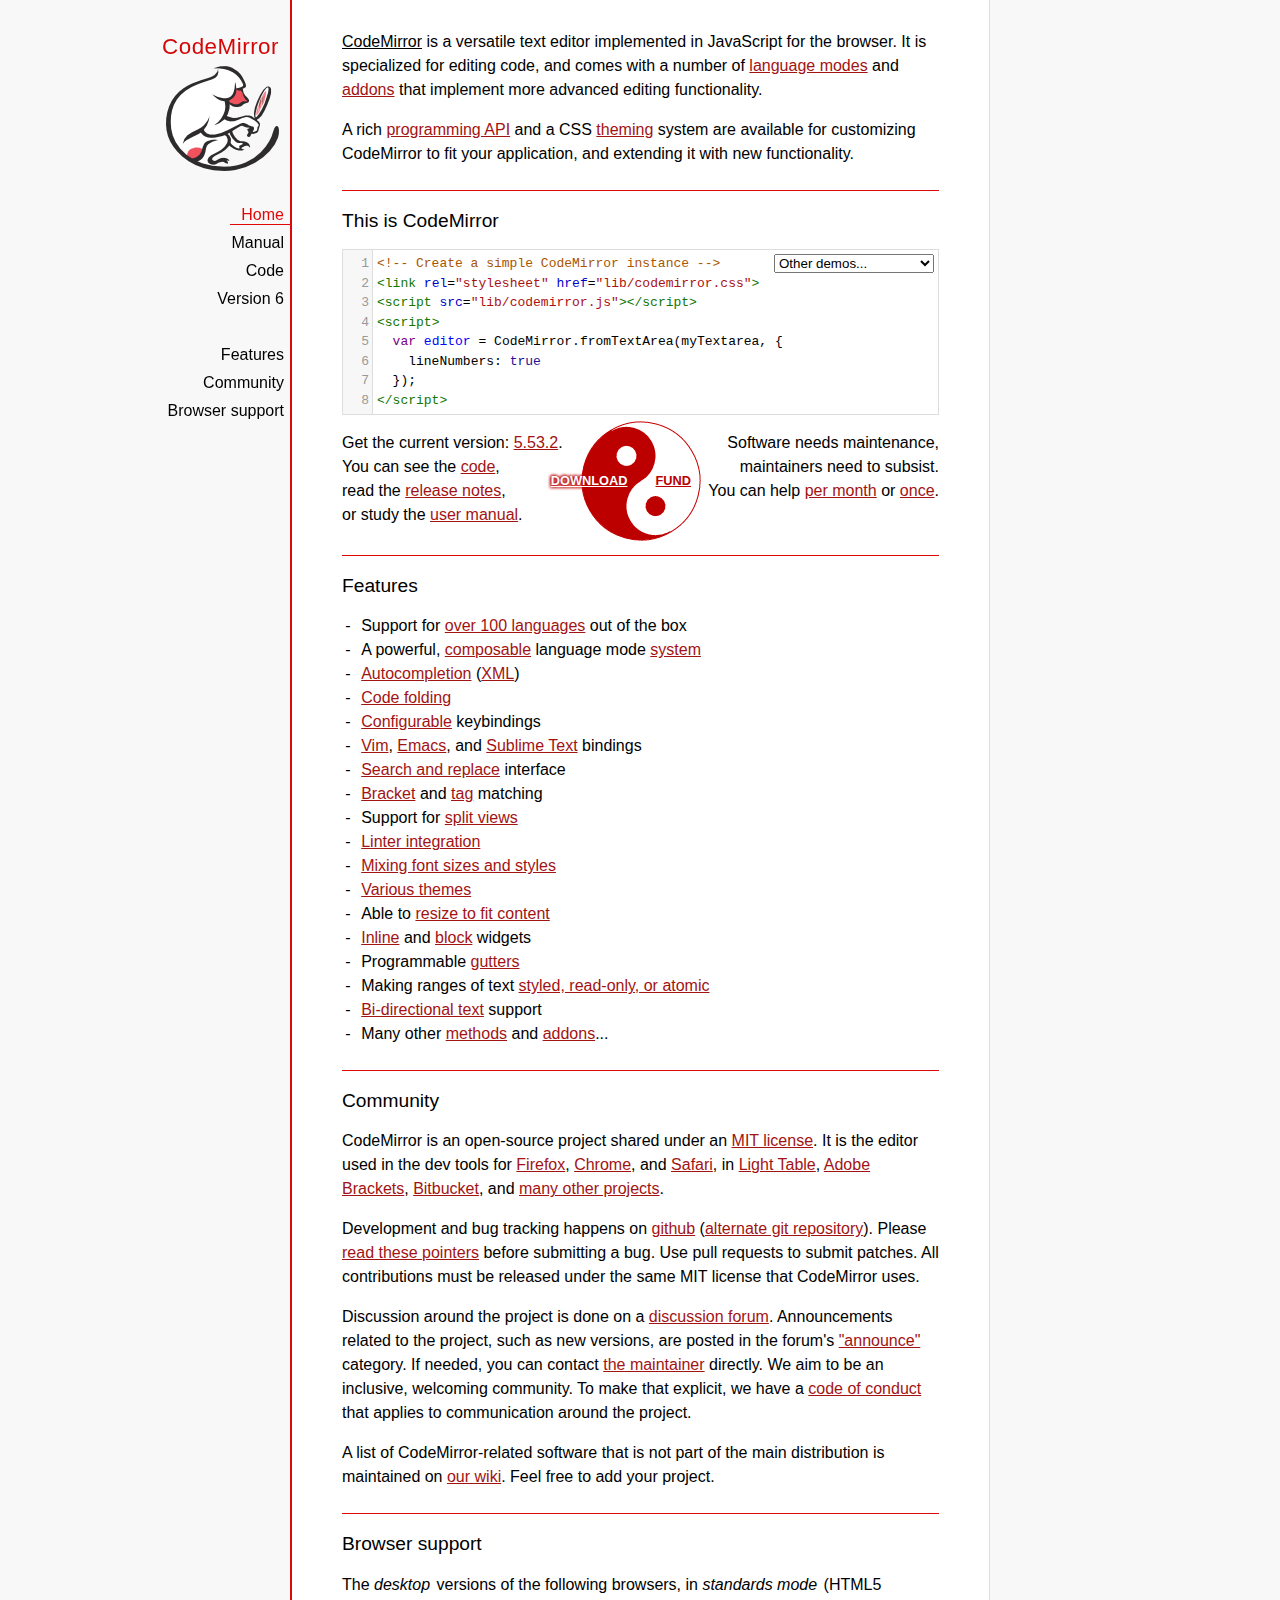
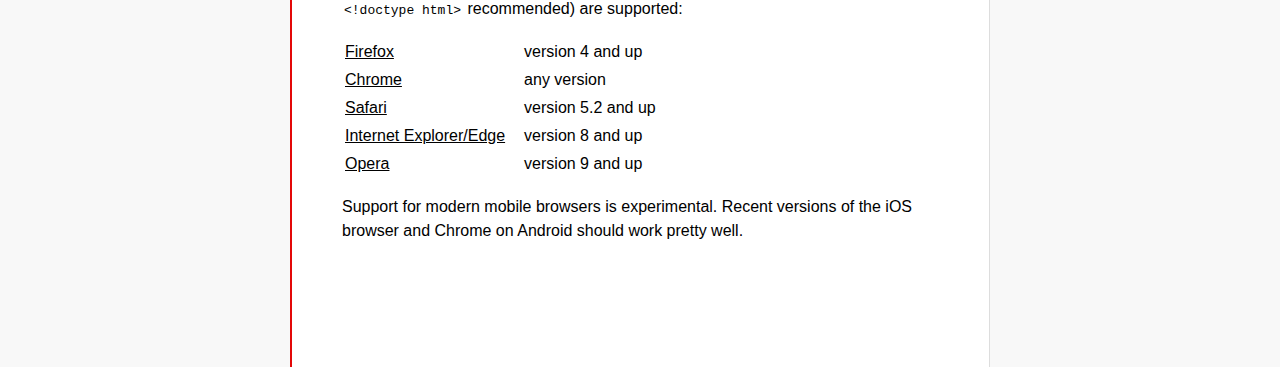
<file: static/js/cm/index.html>
<!doctype html>

<title>CodeMirror</title>
<meta charset="utf-8"/>

<link rel=stylesheet href="lib/codemirror.css">
<link rel=stylesheet href="doc/docs.css">
<script src="lib/codemirror.js"></script>
<script src="mode/xml/xml.js"></script>
<script src="mode/javascript/javascript.js"></script>
<script src="mode/css/css.js"></script>
<script src="mode/htmlmixed/htmlmixed.js"></script>
<script src="addon/edit/matchbrackets.js"></script>

<script src="doc/activebookmark.js"></script>

<style>
  .CodeMirror { height: auto; border: 1px solid #ddd; }
  .CodeMirror-scroll { max-height: 200px; }
  .CodeMirror pre { padding-left: 7px; line-height: 1.25; }
  .banner { background: #ffc; padding: 6px; border-bottom: 2px solid silver;  }
  .banner div { margin: 0 auto; max-width: 700px; text-align: center; }
</style>

<div id=nav>
  <a href="https://codemirror.net"><h1>CodeMirror</h1><img id=logo src="doc/logo.png"></a>

  <ul>
    <li><a class=active data-default="true" href="#description">Home</a>
    <li><a href="doc/manual.html">Manual</a>
    <li><a href="https://github.com/codemirror/codemirror">Code</a>
    <li><a href="https://codemirror.net/6/">Version 6</a>
  </ul>
  <ul>
    <li><a href="#features">Features</a>
    <li><a href="#community">Community</a>
    <li><a href="#browsersupport">Browser support</a>
  </ul>
</div>

<article>

<section id=description class=first>
  <p><strong>CodeMirror</strong> is a versatile text editor
  implemented in JavaScript for the browser. It is specialized for
  editing code, and comes with a number of <a href="mode/index.html">language modes</a> and <a href="doc/manual.html#addons">addons</a>
  that implement more advanced editing functionality.</p>

  <p>A rich <a href="doc/manual.html#api">programming API</a> and a
  CSS <a href="doc/manual.html#styling">theming</a> system are
  available for customizing CodeMirror to fit your application, and
  extending it with new functionality.</p>
</section>

<section id=demo>
  <h2>This is CodeMirror</h2>
  <form style="position: relative; margin-top: .5em;"><textarea id=demotext>
<!-- Create a simple CodeMirror instance -->
<link rel="stylesheet" href="lib/codemirror.css">
<script src="lib/codemirror.js"></script>
<script>
  var editor = CodeMirror.fromTextArea(myTextarea, {
    lineNumbers: true
  });
</script></textarea>
  <select id="demolist" onchange="document.location = this.options[this.selectedIndex].value;">
    <option value="#">Other demos...</option>
    <option value="demo/complete.html">Autocompletion</option>
    <option value="demo/folding.html">Code folding</option>
    <option value="demo/theme.html">Themes</option>
    <option value="mode/htmlmixed/index.html">Mixed language modes</option>
    <option value="demo/bidi.html">Bi-directional text</option>
    <option value="demo/variableheight.html">Variable font sizes</option>
    <option value="demo/search.html">Search interface</option>
    <option value="demo/vim.html">Vim bindings</option>
    <option value="demo/emacs.html">Emacs bindings</option>
    <option value="demo/sublime.html">Sublime Text bindings</option>
    <option value="demo/tern.html">Tern integration</option>
    <option value="demo/merge.html">Merge/diff interface</option>
    <option value="demo/fullscreen.html">Full-screen editor</option>
    <option value="demo/simplescrollbars.html">Custom scrollbars</option>
  </select></form>
  <script>
    var editor = CodeMirror.fromTextArea(document.getElementById("demotext"), {
      lineNumbers: true,
      mode: "text/html",
      matchBrackets: true
    });
  </script>

  <div class=actions>
    <div class=actionspicture>
      <img src="doc/yinyang.png" class=yinyang>
      <div class="actionlink download">
        <a href="https://codemirror.net/codemirror.zip">DOWNLOAD</a>
      </div>
      <div class="actionlink fund">
        <a href="https://marijnhaverbeke.nl/fund/">FUND</a>
      </div>
    </div>
    <div class=actionsleft>
      Get the current version: <a href="https://codemirror.net/codemirror.zip">5.53.2</a>.<br>
      You can see the <a href="https://github.com/codemirror/codemirror" title="Github repository">code</a>,<br>
      read the <a href="doc/releases.html">release notes</a>,<br>
      or study the <a href="doc/manual.html">user manual</a>.
    </div>
    <div class=actionsright>
      Software needs maintenance,<br>
      maintainers need to subsist.<br>
      You can help <a href="https://marijnhaverbeke.nl/fund/" title="Set up a monthly contribution">per month</a> or
      <a title="Donate with PayPal" href="https://www.paypal.me/marijnhaverbeke">once</a>.
    </div>
  </div>

</section>

<section id=features>
  <h2>Features</h2>
  <ul>
    <li>Support for <a href="mode/index.html">over 100 languages</a> out of the box
    <li>A powerful, <a href="mode/htmlmixed/index.html">composable</a> language mode <a href="doc/manual.html#modeapi">system</a>
    <li><a href="doc/manual.html#addon_show-hint">Autocompletion</a> (<a href="demo/xmlcomplete.html">XML</a>)
    <li><a href="doc/manual.html#addon_foldcode">Code folding</a>
    <li><a href="doc/manual.html#option_extraKeys">Configurable</a> keybindings
    <li><a href="demo/vim.html">Vim</a>, <a href="demo/emacs.html">Emacs</a>, and <a href="demo/sublime.html">Sublime Text</a> bindings
    <li><a href="doc/manual.html#addon_search">Search and replace</a> interface
    <li><a href="doc/manual.html#addon_matchbrackets">Bracket</a> and <a href="doc/manual.html#addon_matchtags">tag</a> matching
    <li>Support for <a href="demo/buffers.html">split views</a>
    <li><a href="doc/manual.html#addon_lint">Linter integration</a>
    <li><a href="demo/variableheight.html">Mixing font sizes and styles</a>
    <li><a href="demo/theme.html">Various themes</a>
    <li>Able to <a href="demo/resize.html">resize to fit content</a>
    <li><a href="doc/manual.html#mark_replacedWith">Inline</a> and <a href="doc/manual.html#addLineWidget">block</a> widgets
    <li>Programmable <a href="demo/marker.html">gutters</a>
    <li>Making ranges of text <a href="doc/manual.html#markText">styled, read-only, or atomic</a>
    <li><a href="demo/bidi.html">Bi-directional text</a> support
    <li>Many other <a href="doc/manual.html#api">methods</a> and <a href="doc/manual.html#addons">addons</a>...
  </ul>
</section>

<section id=community>
  <h2>Community</h2>

  <p>CodeMirror is an open-source project shared under
  an <a href="LICENSE">MIT license</a>. It is the editor used in the
  dev tools for
  <a href="https://hacks.mozilla.org/2013/11/firefox-developer-tools-episode-27-edit-as-html-codemirror-more/">Firefox</a>,
  <a href="https://developers.google.com/chrome-developer-tools/">Chrome</a>,
  and <a href="https://developer.apple.com/safari/tools/">Safari</a>, in <a href="http://www.lighttable.com/">Light
  Table</a>, <a href="http://brackets.io/">Adobe
  Brackets</a>, <a href="http://blog.bitbucket.org/2013/05/14/edit-your-code-in-the-cloud-with-bitbucket/">Bitbucket</a>,
  and <a href="doc/realworld.html">many other projects</a>.</p>

  <p>Development and bug tracking happens
  on <a href="https://github.com/codemirror/CodeMirror/">github</a>
  (<a href="http://marijnhaverbeke.nl/git/codemirror">alternate git
  repository</a>).
  Please <a href="https://codemirror.net/doc/reporting.html">read these
  pointers</a> before submitting a bug. Use pull requests to submit
  patches. All contributions must be released under the same MIT
  license that CodeMirror uses.</p>

  <p>Discussion around the project is done on
  a <a href="https://discuss.codemirror.net">discussion forum</a>.
  Announcements related to the project, such as new versions, are
  posted in the
  forum's <a href="https://discuss.codemirror.net/c/announce">"announce"</a>
  category. If needed, you can
  contact <a href="mailto:marijnh@gmail.com">the maintainer</a>
  directly. We aim to be an inclusive, welcoming community. To make
  that explicit, we have
  a <a href="http://contributor-covenant.org/version/1/1/0/">code of
  conduct</a> that applies to communication around the project.</p>

  <p>A list of CodeMirror-related software that is not part of the
  main distribution is maintained
  on <a href="https://github.com/codemirror/CodeMirror/wiki/CodeMirror-addons">our
  wiki</a>. Feel free to add your project.</p>
</section>

<section id=browsersupport>
  <h2>Browser support</h2>
  <p>The <em>desktop</em> versions of the following browsers,
  in <em>standards mode</em> (HTML5 <code>&lt;!doctype html></code>
  recommended) are supported:</p>
  <table style="margin-bottom: 1em">
    <tr><th>Firefox</th><td>version 4 and up</td></tr>
    <tr><th>Chrome</th><td>any version</td></tr>
    <tr><th>Safari</th><td>version 5.2 and up</td></tr>
    <tr><th style="padding-right: 1em;">Internet Explorer/Edge</th><td>version 8 and up</td></tr>
    <tr><th>Opera</th><td>version 9 and up</td></tr>
  </table>
  <p>Support for modern mobile browsers is experimental. Recent
  versions of the iOS browser and Chrome on Android should work
  pretty well.</p>
</section>

</article>
</file>
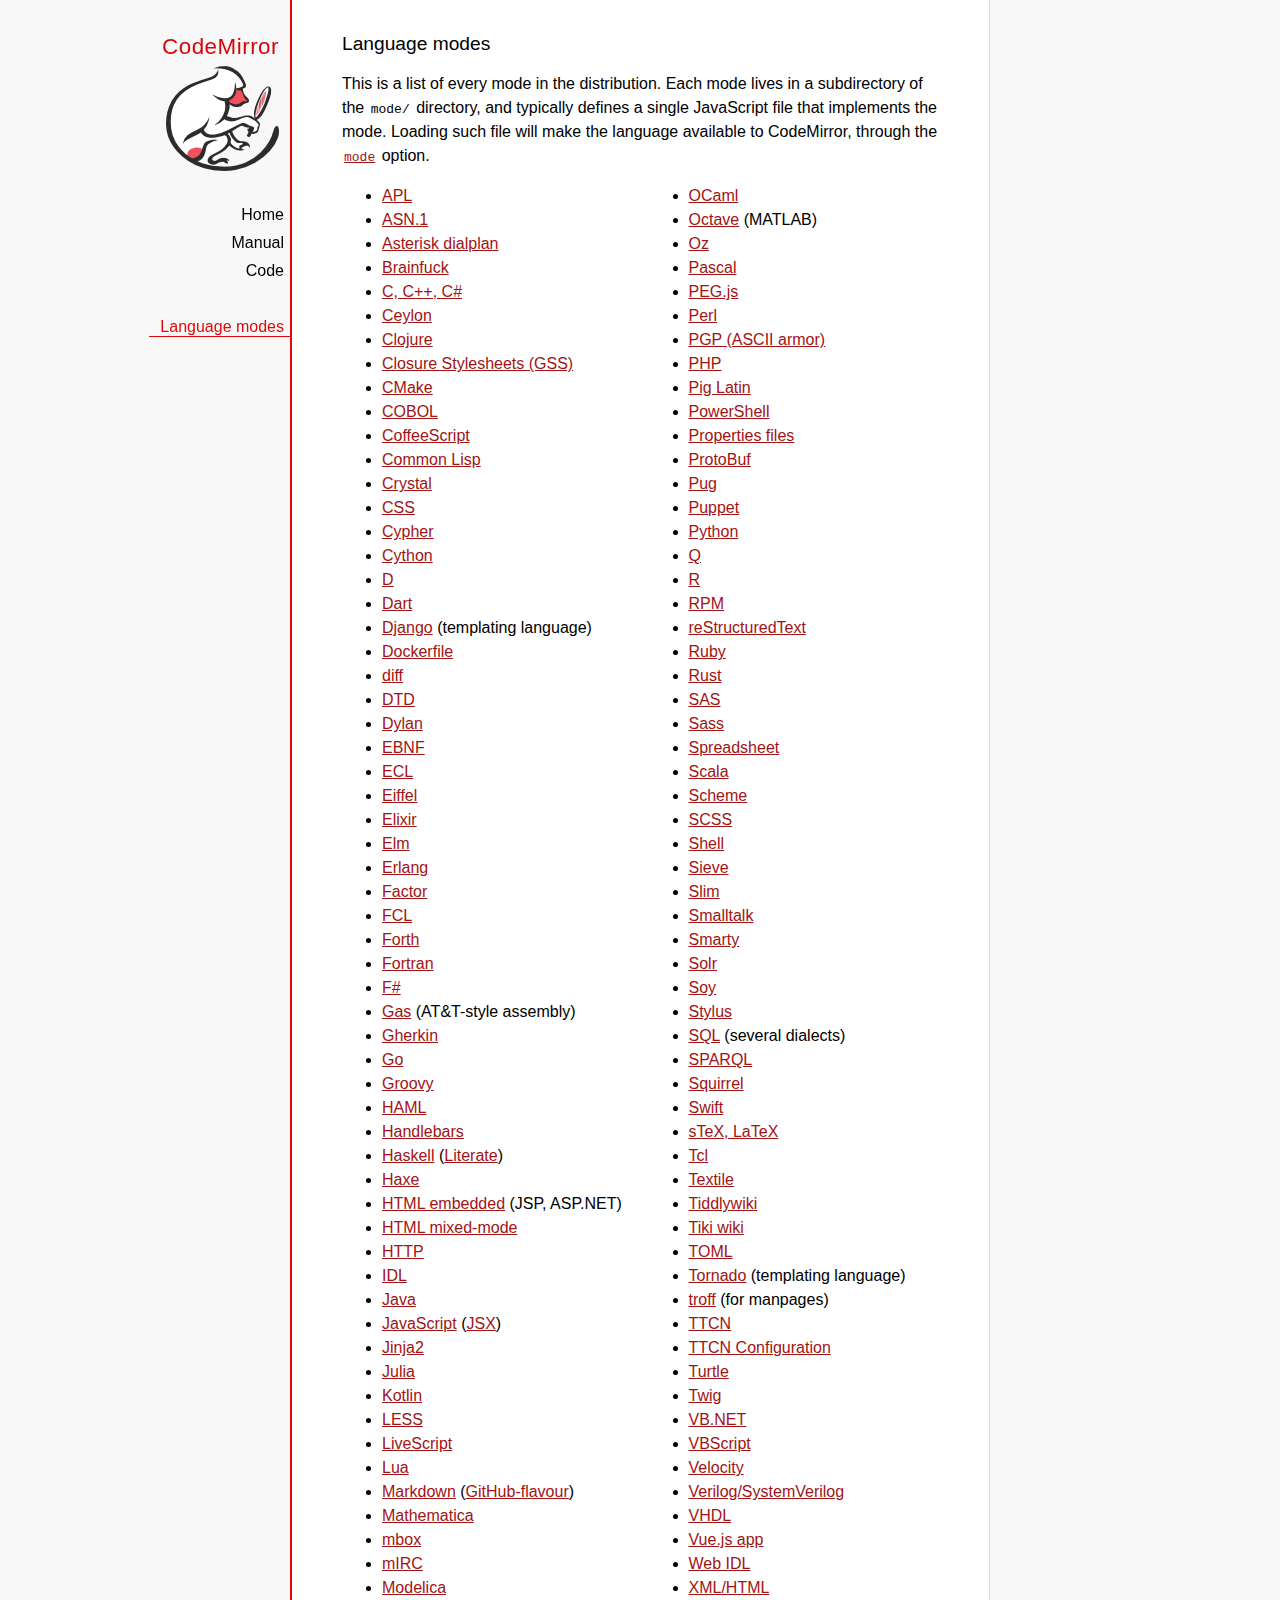
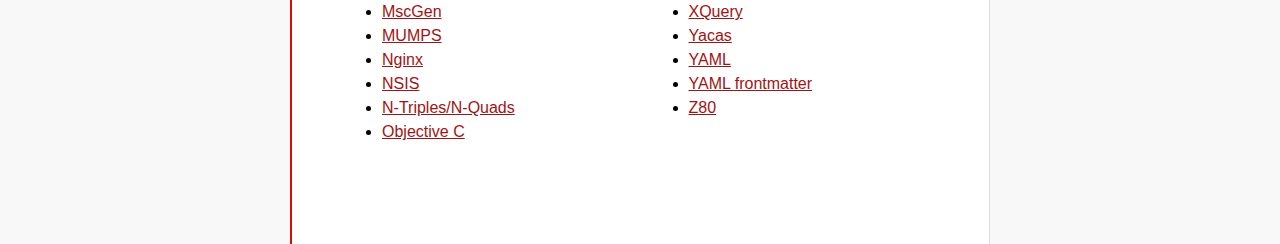
<file: static/js/cm/mode/index.html>
<!doctype html>

<title>CodeMirror: Language Modes</title>
<meta charset="utf-8"/>
<link rel=stylesheet href="../doc/docs.css">

<div id=nav>
  <a href="https://codemirror.net"><h1>CodeMirror</h1><img id=logo src="../doc/logo.png"></a>

  <ul>
    <li><a href="../index.html">Home</a>
    <li><a href="../doc/manual.html">Manual</a>
    <li><a href="https://github.com/codemirror/codemirror">Code</a>
  </ul>
  <ul>
    <li><a class=active href="#">Language modes</a>
  </ul>
</div>

<article>

  <h2>Language modes</h2>

  <p>This is a list of every mode in the distribution. Each mode lives
in a subdirectory of the <code>mode/</code> directory, and typically
defines a single JavaScript file that implements the mode. Loading
such file will make the language available to CodeMirror, through
the <a href="../doc/manual.html#option_mode"><code>mode</code></a>
option.</p>

  <div style="-webkit-columns: 100px 2; -moz-columns: 100px 2; columns: 100px 2;">
    <ul style="margin-top: 0">
      <li><a href="apl/index.html">APL</a></li>
      <li><a href="asn.1/index.html">ASN.1</a></li>
      <li><a href="asterisk/index.html">Asterisk dialplan</a></li>
      <li><a href="brainfuck/index.html">Brainfuck</a></li>
      <li><a href="clike/index.html">C, C++, C#</a></li>
      <li><a href="clike/index.html">Ceylon</a></li>
      <li><a href="clojure/index.html">Clojure</a></li>
      <li><a href="css/gss.html">Closure Stylesheets (GSS)</a></li>
      <li><a href="cmake/index.html">CMake</a></li>
      <li><a href="cobol/index.html">COBOL</a></li>
      <li><a href="coffeescript/index.html">CoffeeScript</a></li>
      <li><a href="commonlisp/index.html">Common Lisp</a></li>
      <li><a href="crystal/index.html">Crystal</a></li>
      <li><a href="css/index.html">CSS</a></li>
      <li><a href="cypher/index.html">Cypher</a></li>
      <li><a href="python/index.html">Cython</a></li>
      <li><a href="d/index.html">D</a></li>
      <li><a href="dart/index.html">Dart</a></li>
      <li><a href="django/index.html">Django</a> (templating language)</li>
      <li><a href="dockerfile/index.html">Dockerfile</a></li>
      <li><a href="diff/index.html">diff</a></li>
      <li><a href="dtd/index.html">DTD</a></li>
      <li><a href="dylan/index.html">Dylan</a></li>
      <li><a href="ebnf/index.html">EBNF</a></li>
      <li><a href="ecl/index.html">ECL</a></li>
      <li><a href="eiffel/index.html">Eiffel</a></li>
      <li><a href="https://github.com/optick/codemirror-mode-elixir">Elixir</a></li>
      <li><a href="elm/index.html">Elm</a></li>
      <li><a href="erlang/index.html">Erlang</a></li>
      <li><a href="factor/index.html">Factor</a></li>
      <li><a href="fcl/index.html">FCL</a></li>
      <li><a href="forth/index.html">Forth</a></li>
      <li><a href="fortran/index.html">Fortran</a></li>
      <li><a href="mllike/index.html">F#</a></li>
      <li><a href="gas/index.html">Gas</a> (AT&amp;T-style assembly)</li>
      <li><a href="gherkin/index.html">Gherkin</a></li>
      <li><a href="go/index.html">Go</a></li>
      <li><a href="groovy/index.html">Groovy</a></li>
      <li><a href="haml/index.html">HAML</a></li>
      <li><a href="handlebars/index.html">Handlebars</a></li>
      <li><a href="haskell/index.html">Haskell</a> (<a href="haskell-literate/index.html">Literate</a>)</li>
      <li><a href="haxe/index.html">Haxe</a></li>
      <li><a href="htmlembedded/index.html">HTML embedded</a> (JSP, ASP.NET)</li>
      <li><a href="htmlmixed/index.html">HTML mixed-mode</a></li>
      <li><a href="http/index.html">HTTP</a></li>
      <li><a href="idl/index.html">IDL</a></li>
      <li><a href="clike/index.html">Java</a></li>
      <li><a href="javascript/index.html">JavaScript</a> (<a href="jsx/index.html">JSX</a>)</li>
      <li><a href="jinja2/index.html">Jinja2</a></li>
      <li><a href="julia/index.html">Julia</a></li>
      <li><a href="clike/index.html">Kotlin</a></li>
      <li><a href="css/less.html">LESS</a></li>
      <li><a href="livescript/index.html">LiveScript</a></li>
      <li><a href="lua/index.html">Lua</a></li>
      <li><a href="markdown/index.html">Markdown</a> (<a href="gfm/index.html">GitHub-flavour</a>)</li>
      <li><a href="mathematica/index.html">Mathematica</a></li>
      <li><a href="mbox/index.html">mbox</a></li>
      <li><a href="mirc/index.html">mIRC</a></li>
      <li><a href="modelica/index.html">Modelica</a></li>
      <li><a href="mscgen/index.html">MscGen</a></li>
      <li><a href="mumps/index.html">MUMPS</a></li>
      <li><a href="nginx/index.html">Nginx</a></li>
      <li><a href="nsis/index.html">NSIS</a></li>
      <li><a href="ntriples/index.html">N-Triples/N-Quads</a></li>
      <li><a href="clike/index.html">Objective C</a></li>
      <li><a href="mllike/index.html">OCaml</a></li>
      <li><a href="octave/index.html">Octave</a> (MATLAB)</li>
      <li><a href="oz/index.html">Oz</a></li>
      <li><a href="pascal/index.html">Pascal</a></li>
      <li><a href="pegjs/index.html">PEG.js</a></li>
      <li><a href="perl/index.html">Perl</a></li>
      <li><a href="asciiarmor/index.html">PGP (ASCII armor)</a></li>
      <li><a href="php/index.html">PHP</a></li>
      <li><a href="pig/index.html">Pig Latin</a></li>
      <li><a href="powershell/index.html">PowerShell</a></li>
      <li><a href="properties/index.html">Properties files</a></li>
      <li><a href="protobuf/index.html">ProtoBuf</a></li>
      <li><a href="pug/index.html">Pug</a></li>
      <li><a href="puppet/index.html">Puppet</a></li>
      <li><a href="python/index.html">Python</a></li>
      <li><a href="q/index.html">Q</a></li>
      <li><a href="r/index.html">R</a></li>
      <li><a href="rpm/index.html">RPM</a></li>
      <li><a href="rst/index.html">reStructuredText</a></li>
      <li><a href="ruby/index.html">Ruby</a></li>
      <li><a href="rust/index.html">Rust</a></li>
      <li><a href="sas/index.html">SAS</a></li>
      <li><a href="sass/index.html">Sass</a></li>
      <li><a href="spreadsheet/index.html">Spreadsheet</a></li>
      <li><a href="clike/scala.html">Scala</a></li>
      <li><a href="scheme/index.html">Scheme</a></li>
      <li><a href="css/scss.html">SCSS</a></li>
      <li><a href="shell/index.html">Shell</a></li>
      <li><a href="sieve/index.html">Sieve</a></li>
      <li><a href="slim/index.html">Slim</a></li>
      <li><a href="smalltalk/index.html">Smalltalk</a></li>
      <li><a href="smarty/index.html">Smarty</a></li>
      <li><a href="solr/index.html">Solr</a></li>
      <li><a href="soy/index.html">Soy</a></li>
      <li><a href="stylus/index.html">Stylus</a></li>
      <li><a href="sql/index.html">SQL</a> (several dialects)</li>
      <li><a href="sparql/index.html">SPARQL</a></li>
      <li><a href="clike/index.html">Squirrel</a></li>
      <li><a href="swift/index.html">Swift</a></li>
      <li><a href="stex/index.html">sTeX, LaTeX</a></li>
      <li><a href="tcl/index.html">Tcl</a></li>
      <li><a href="textile/index.html">Textile</a></li>
      <li><a href="tiddlywiki/index.html">Tiddlywiki</a></li>
      <li><a href="tiki/index.html">Tiki wiki</a></li>
      <li><a href="toml/index.html">TOML</a></li>
      <li><a href="tornado/index.html">Tornado</a> (templating language)</li>
      <li><a href="troff/index.html">troff</a> (for manpages)</li>
      <li><a href="ttcn/index.html">TTCN</a></li>
      <li><a href="ttcn-cfg/index.html">TTCN Configuration</a></li>
      <li><a href="turtle/index.html">Turtle</a></li>
      <li><a href="twig/index.html">Twig</a></li>
      <li><a href="vb/index.html">VB.NET</a></li>
      <li><a href="vbscript/index.html">VBScript</a></li>
      <li><a href="velocity/index.html">Velocity</a></li>
      <li><a href="verilog/index.html">Verilog/SystemVerilog</a></li>
      <li><a href="vhdl/index.html">VHDL</a></li>
      <li><a href="vue/index.html">Vue.js app</a></li>
      <li><a href="webidl/index.html">Web IDL</a></li>
      <li><a href="xml/index.html">XML/HTML</a></li>
      <li><a href="xquery/index.html">XQuery</a></li>
      <li><a href="yacas/index.html">Yacas</a></li>
      <li><a href="yaml/index.html">YAML</a></li>
      <li><a href="yaml-frontmatter/index.html">YAML frontmatter</a></li>
      <li><a href="z80/index.html">Z80</a></li>
    </ul>
  </div>

</article>
</file>
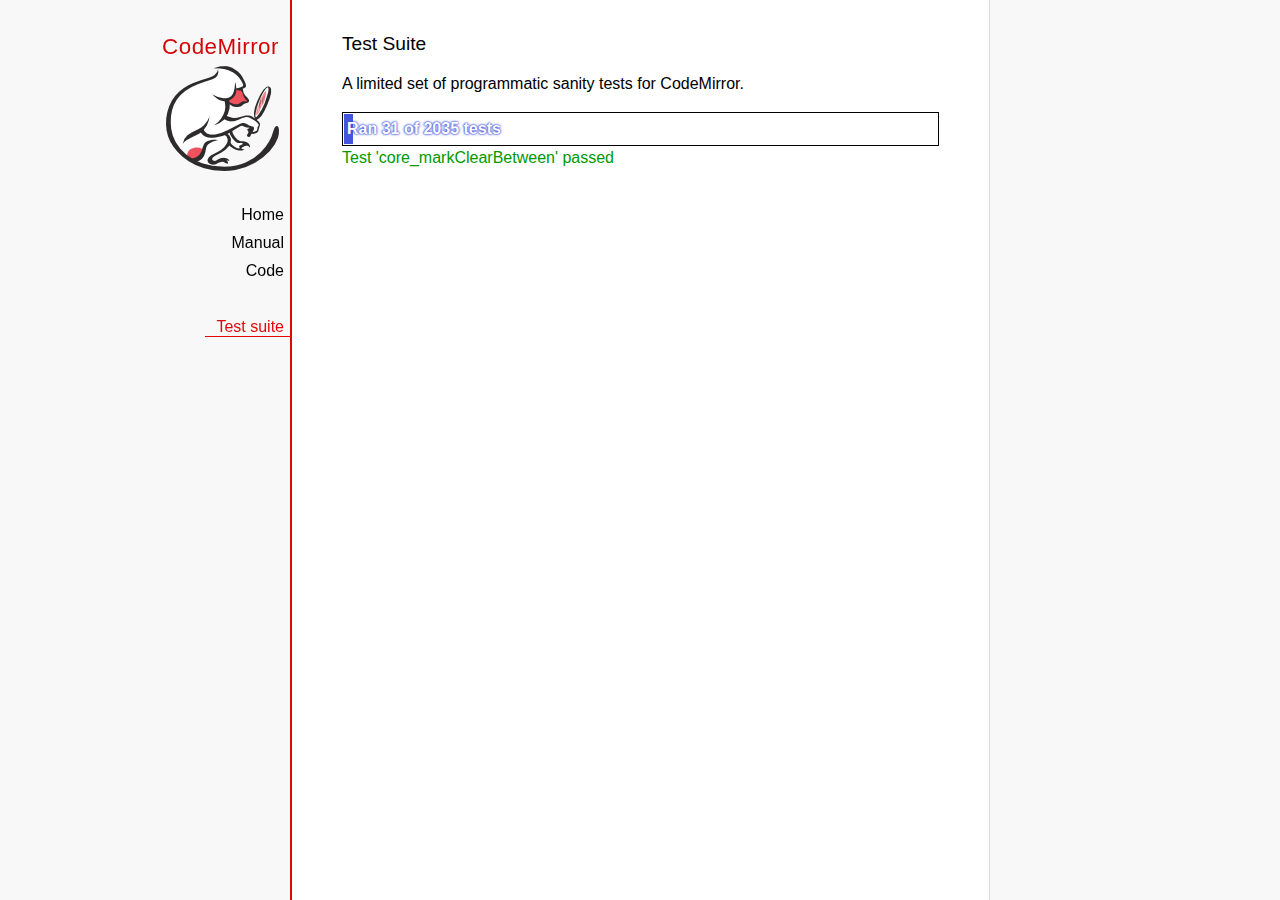
<file: static/js/cm/test/index.html>
<!doctype html>

<meta charset="utf-8"/>
<title>CodeMirror: Test Suite</title>
<link rel=stylesheet href="../doc/docs.css">

<link rel="stylesheet" href="../lib/codemirror.css">
<link rel="stylesheet" href="mode_test.css">
<script>
  var errored = []
  window.onerror = function(e) { errored.push(e) }
</script>
<script src="../doc/activebookmark.js"></script>
<script src="../lib/codemirror.js"></script>
<script src="../mode/meta.js"></script>
<script src="../addon/mode/overlay.js"></script>
<script src="../addon/mode/multiplex.js"></script>
<script src="../addon/search/searchcursor.js"></script>
<script src="../addon/dialog/dialog.js"></script>
<script src="../addon/edit/matchbrackets.js"></script>
<script src="../addon/hint/sql-hint.js"></script>
<script src="../addon/hint/xml-hint.js"></script>
<script src="../addon/hint/html-hint.js"></script>
<script src="../addon/comment/comment.js"></script>
<script src="../addon/mode/simple.js"></script>
<script src="../mode/css/css.js"></script>
<script src="../mode/clike/clike.js"></script>
<!-- clike must be after css or vim and sublime tests will fail -->
<script src="../mode/clojure/clojure.js"></script>
<script src="../mode/cypher/cypher.js"></script>
<script src="../mode/d/d.js"></script>
<script src="../mode/dockerfile/dockerfile.js"></script>
<script src="../mode/gfm/gfm.js"></script>
<script src="../mode/haml/haml.js"></script>
<script src="../mode/htmlmixed/htmlmixed.js"></script>
<script src="../mode/javascript/javascript.js"></script>
<script src="../mode/jsx/jsx.js"></script>
<script src="../mode/markdown/markdown.js"></script>
<script src="../mode/php/php.js"></script>
<script src="../mode/python/python.js"></script>
<script src="../mode/powershell/powershell.js"></script>
<script src="../mode/ruby/ruby.js"></script>
<script src="../mode/sass/sass.js"></script>
<script src="../mode/shell/shell.js"></script>
<script src="../mode/slim/slim.js"></script>
<script src="../mode/soy/soy.js"></script>
<script src="../mode/sql/sql.js"></script>
<script src="../mode/stex/stex.js"></script>
<script src="../mode/swift/swift.js"></script>
<script src="../mode/textile/textile.js"></script>
<script src="../mode/verilog/verilog.js"></script>
<script src="../mode/xml/xml.js"></script>
<script src="../mode/xquery/xquery.js"></script>
<script src="../keymap/emacs.js"></script>
<script src="../keymap/sublime.js"></script>
<script src="../keymap/vim.js"></script>
<script src="../mode/rust/rust.js"></script>
<script src="../mode/mscgen/mscgen.js"></script>
<script src="../mode/dylan/dylan.js"></script>
<script src="../mode/wast/wast.js"></script>

<style>
  .ok { color: #090; }
  .fail { color: #e00; }
  .error { color: #c90; }
  .done { font-weight: bold; }
  #progress {
  background: #45d;
  color: white;
  text-shadow: 0 0 1px #45d, 0 0 2px #45d, 0 0 3px #45d;
  font-weight: bold;
  white-space: pre;
  }
  #testground {
  visibility: hidden;
  }
  #testground.offscreen {
  visibility: visible;
  position: absolute;
  left: -10000px;
  top: -10000px;
  }
  .CodeMirror { border: 1px solid black; }
</style>

<div id=nav>
  <a href="https://codemirror.net"><h1>CodeMirror</h1><img id=logo src="../doc/logo.png"></a>

  <ul>
    <li><a href="../index.html">Home</a>
    <li><a href="../doc/manual.html">Manual</a>
    <li><a href="https://github.com/codemirror/codemirror">Code</a>
  </ul>
  <ul>
    <li><a class=active href="#">Test suite</a>
  </ul>
</div>

<article>
  <h2>Test Suite</h2>

    <p>A limited set of programmatic sanity tests for CodeMirror.</p>

    <div style="border: 1px solid black; padding: 1px; max-width: 700px;">
      <div style="width: 0px;" id=progress><div style="padding: 3px;">Ran <span id="progress_ran">0</span><span id="progress_total"> of 0</span> tests</div></div>
    </div>
    <p id=status>Please enable JavaScript...</p>
    <div id=output></div>

    <div id=testground></div>

    <script src="driver.js"></script>
    <script src="test.js"></script>
    <script src="doc_test.js"></script>
    <script src="multi_test.js"></script>
    <script src="contenteditable_test.js"></script>
    <script src="scroll_test.js"></script>
    <script src="comment_test.js"></script>
    <script src="search_test.js"></script>
    <script src="mode_test.js"></script>

    <script src="../mode/clike/test.js"></script>
    <script src="../mode/clojure/test.js"></script>
    <script src="../mode/css/test.js"></script>
    <script src="../mode/css/gss_test.js"></script>
    <script src="../mode/css/scss_test.js"></script>
    <script src="../mode/css/less_test.js"></script>
    <script src="../mode/cypher/test.js"></script>
    <script src="../mode/d/test.js"></script>
    <script src="../mode/dockerfile/test.js"></script>
    <script src="../mode/gfm/test.js"></script>
    <script src="../mode/haml/test.js"></script>
    <script src="../mode/javascript/test.js"></script>
    <script src="../mode/jsx/test.js"></script>
    <script src="../mode/markdown/test.js"></script>
    <script src="../mode/php/test.js"></script>
    <script src="../mode/powershell/test.js"></script>
    <script src="../mode/ruby/test.js"></script>
    <script src="../mode/sass/test.js"></script>
    <script src="../mode/shell/test.js"></script>
    <script src="../mode/slim/test.js"></script>
    <script src="../mode/soy/test.js"></script>
    <script src="../mode/stex/test.js"></script>
    <script src="../mode/swift/test.js"></script>
    <script src="../mode/textile/test.js"></script>
    <script src="../mode/verilog/test.js"></script>
    <script src="../mode/xml/test.js"></script>
    <script src="../mode/xquery/test.js"></script>
    <script src="../mode/python/test.js"></script>
    <script src="../mode/rust/test.js"></script>
    <script src="../mode/wast/test.js"></script>
    <script src="../mode/mscgen/mscgen_test.js"></script>
    <script src="../mode/mscgen/xu_test.js"></script>
    <script src="../mode/mscgen/msgenny_test.js"></script>
    <script src="../mode/dylan/test.js"></script>
    <script src="../addon/mode/multiplex_test.js"></script>
    <script src="../addon/fold/foldcode.js"></script>
    <script src="../addon/fold/brace-fold.js"></script>

    <script src="emacs_test.js"></script>
    <script src="sql-hint-test.js"></script>
    <script src="sublime_test.js"></script>
    <script src="vim_test.js"></script>
    <script src="html-hint-test.js"></script>
    <script>
      window.onload = runHarness;
      CodeMirror.on(window, 'hashchange', runHarness);

      function esc(str) {
        return str.replace(/[<&]/, function(ch) { return ch == "<" ? "&lt;" : "&amp;"; });
      }

      var output = document.getElementById("output"),
          progress = document.getElementById("progress"),
          progressRan = document.getElementById("progress_ran").childNodes[0],
          progressTotal = document.getElementById("progress_total").childNodes[0];
      var count = 0,
          failed = 0,
          skipped = 0,
          bad = "",
          running = false, // Flag that states tests are running
          quit = false, // Flag to quit tests ASAP
          verbose = false, // Adds message for *every* test to output
          done = false

      function runHarness(){
        if (running) {
          quit = true;
          setStatus("Restarting tests...", '', true);
          setTimeout(function(){ runHarness(); }, 500);
          return;
        }
        filters = [];
        verbose = false;
        if (window.location.hash.substr(1)){
          var strings = window.location.hash.substr(1).split(",");
          while (strings.length) {
            var s = strings.shift();
            if (s === "verbose")
              verbose = true;
            else
              filters.push(parseTestFilter(decodeURIComponent(s)));
          }
        }
        quit = false;
        running = true;
        setStatus("Loading tests...");
        count = 0;
        failed = 0;
        done = false;
        skipped = 0;
        bad = "";
        totalTests = countTests();
        progressTotal.nodeValue = " of " + totalTests;
        progressRan.nodeValue = count;
        output.innerHTML = '';
        document.getElementById("testground").innerHTML = "<form>" +
          "<textarea id=\"code\" name=\"code\"></textarea>" +
          "<input type=submit value=ok name=submit>" +
          "</form>";
        runTests(displayTest);
      }

      function setStatus(message, className, force){
        if (quit && !force) return;
        if (!message) throw("must provide message");
        var status = document.getElementById("status").childNodes[0];
        status.nodeValue = message;
        status.parentNode.className = className;
      }
      function addOutput(name, className, code){
        var newOutput = document.createElement("dl");
        var newTitle = document.createElement("dt");
        newTitle.className = className;
        newTitle.appendChild(document.createTextNode(name));
        newOutput.appendChild(newTitle);
        var newMessage = document.createElement("dd");
        newMessage.innerHTML = code;
        newOutput.appendChild(newTitle);
        newOutput.appendChild(newMessage);
        output.appendChild(newOutput);
      }
      function displayTest(type, name, customMessage) {
        var message = "???";
        if (type != "done" && type != "skipped") ++count;
        progress.style.width = (count * (progress.parentNode.clientWidth - 2) / (totalTests || 1)) + "px";
        progressRan.nodeValue = count;
        if (type == "ok") {
          message = "Test '" + name + "' passed";
          if (!verbose) customMessage = false;
        } else if (type == "skipped") {
          message = "Test '" + name + "' skipped";
          ++skipped;
          if (!verbose) customMessage = false;
        } else if (type == "expected") {
          message = "Test '" + name + "' failed as expected";
          if (!verbose) customMessage = false;
        } else if (type == "error" || type == "fail") {
          ++failed;
          message = "Test '" + name + "' failed";
        } else if (type == "done") {
          if (failed) {
            type += " fail";
            message = failed + " failure" + (failed > 1 ? "s" : "");
          } else if (count < totalTests) {
            failed = totalTests - count;
            type += " fail";
            message = failed + " failure" + (failed > 1 ? "s" : "");
          } else {
            type += " ok";
            message = "All passed"
            if (skipped) {
              message += " (" + skipped + " skipped)";
            }
          }
          done = true
          progressTotal.nodeValue = '';
          customMessage = true; // Hack to avoid adding to output
        }
        if (verbose && !customMessage)  customMessage = message;
        setStatus(message, type);
        if (customMessage && customMessage.length > 0) {
          addOutput(name, type, customMessage);
        }
      }
    </script>

</article>
</file>
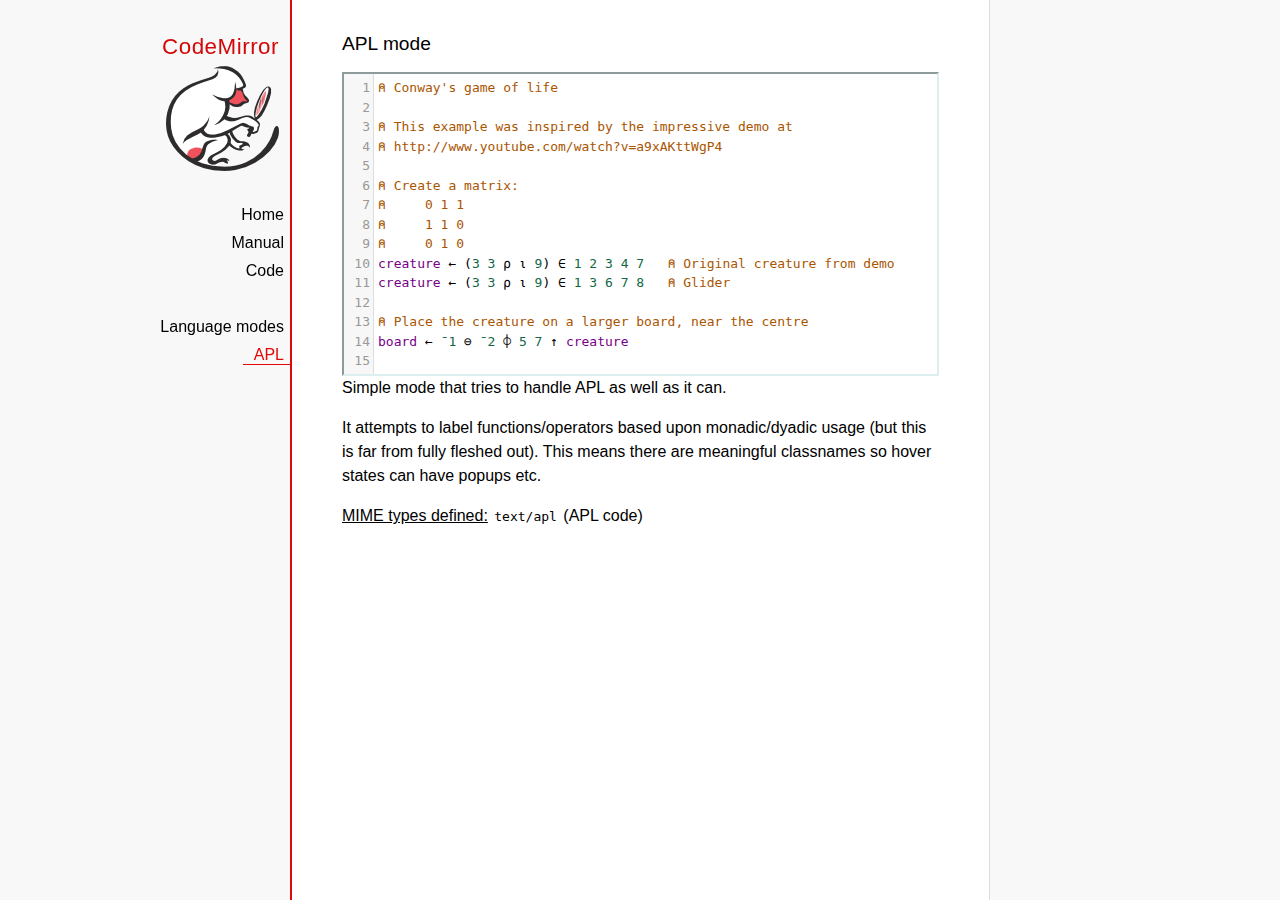
<file: static/js/cm/mode/apl/index.html>
<!doctype html>

<title>CodeMirror: APL mode</title>
<meta charset="utf-8"/>
<link rel=stylesheet href="../../doc/docs.css">

<link rel="stylesheet" href="../../lib/codemirror.css">
<script src="../../lib/codemirror.js"></script>
<script src="../../addon/edit/matchbrackets.js"></script>
<script src="./apl.js"></script>
<style>
	.CodeMirror { border: 2px inset #dee; }
    </style>
<div id=nav>
  <a href="https://codemirror.net"><h1>CodeMirror</h1><img id=logo src="../../doc/logo.png" alt=""></a>

  <ul>
    <li><a href="../../index.html">Home</a>
    <li><a href="../../doc/manual.html">Manual</a>
    <li><a href="https://github.com/codemirror/codemirror">Code</a>
  </ul>
  <ul>
    <li><a href="../index.html">Language modes</a>
    <li><a class=active href="#">APL</a>
  </ul>
</div>

<article>
<h2>APL mode</h2>
<form><textarea id="code" name="code">
⍝ Conway's game of life

⍝ This example was inspired by the impressive demo at
⍝ http://www.youtube.com/watch?v=a9xAKttWgP4

⍝ Create a matrix:
⍝     0 1 1
⍝     1 1 0
⍝     0 1 0
creature ← (3 3 ⍴ ⍳ 9) ∈ 1 2 3 4 7   ⍝ Original creature from demo
creature ← (3 3 ⍴ ⍳ 9) ∈ 1 3 6 7 8   ⍝ Glider

⍝ Place the creature on a larger board, near the centre
board ← ¯1 ⊖ ¯2 ⌽ 5 7 ↑ creature

⍝ A function to move from one generation to the next
life ← {∨/ 1 ⍵ ∧ 3 4 = ⊂+/ +⌿ 1 0 ¯1 ∘.⊖ 1 0 ¯1 ⌽¨ ⊂⍵}

⍝ Compute n-th generation and format it as a
⍝ character matrix
gen ← {' #'[(life ⍣ ⍵) board]}

⍝ Show first three generations
(gen 1) (gen 2) (gen 3)
</textarea></form>

    <script>
      var editor = CodeMirror.fromTextArea(document.getElementById("code"), {
        lineNumbers: true,
        matchBrackets: true,
        mode: "text/apl"
      });
    </script>

    <p>Simple mode that tries to handle APL as well as it can.</p>
    <p>It attempts to label functions/operators based upon
    monadic/dyadic usage (but this is far from fully fleshed out).
    This means there are meaningful classnames so hover states can
    have popups etc.</p>

    <p><strong>MIME types defined:</strong> <code>text/apl</code> (APL code)</p>
  </article>
</file>
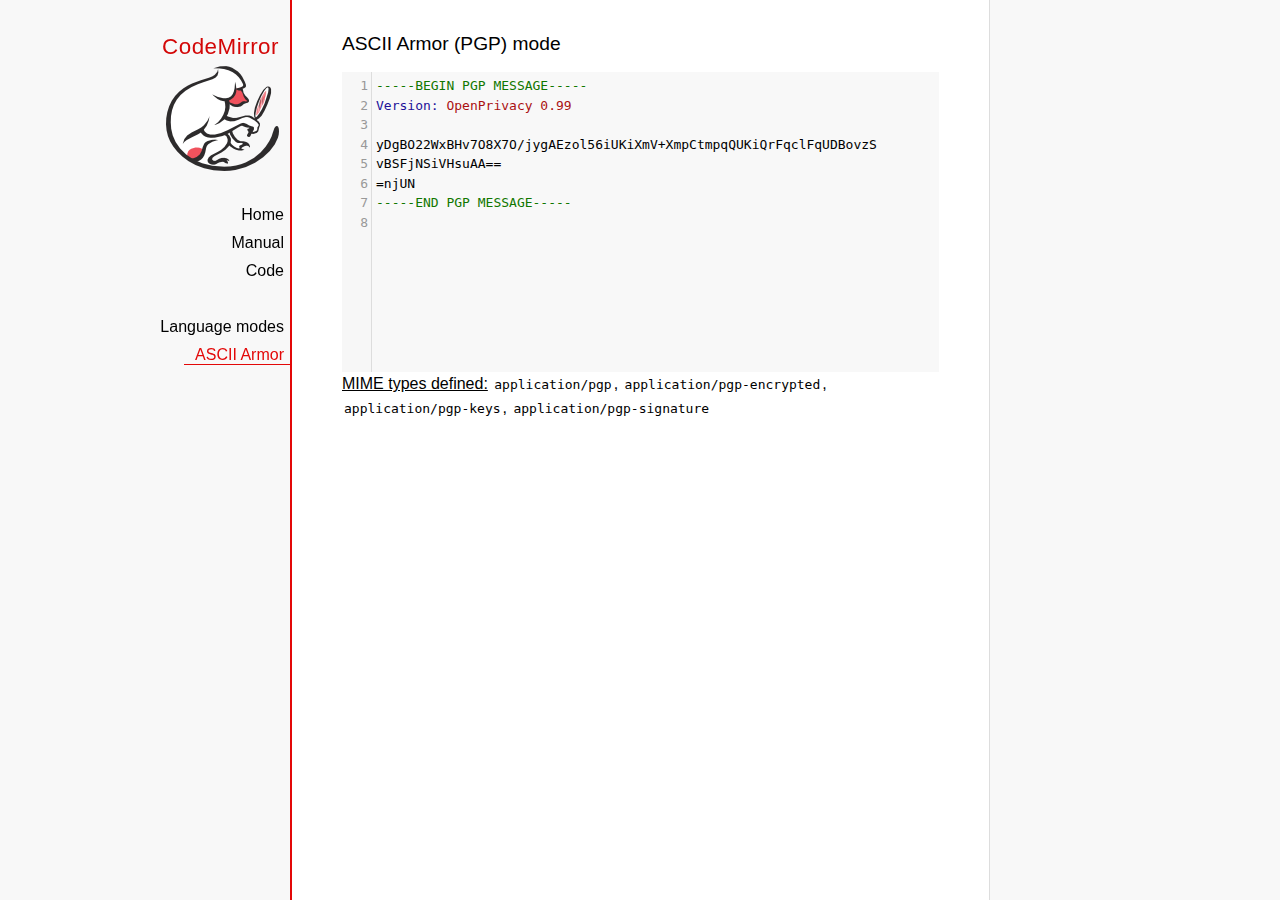
<file: static/js/cm/mode/asciiarmor/index.html>
<!doctype html>

<title>CodeMirror: ASCII Armor (PGP) mode</title>
<meta charset="utf-8"/>
<link rel=stylesheet href="../../doc/docs.css">

<link rel="stylesheet" href="../../lib/codemirror.css">
<script src="../../lib/codemirror.js"></script>
<script src="asciiarmor.js"></script>
<style>.CodeMirror {background: #f8f8f8;}</style>
<div id=nav>
  <a href="https://codemirror.net"><h1>CodeMirror</h1><img id=logo src="../../doc/logo.png" alt=""></a>

  <ul>
    <li><a href="../../index.html">Home</a>
    <li><a href="../../doc/manual.html">Manual</a>
    <li><a href="https://github.com/codemirror/codemirror">Code</a>
  </ul>
  <ul>
    <li><a href="../index.html">Language modes</a>
    <li><a class=active href="#">ASCII Armor</a>
  </ul>
</div>

<article>
<h2>ASCII Armor (PGP) mode</h2>
<form><textarea id="code" name="code">
-----BEGIN PGP MESSAGE-----
Version: OpenPrivacy 0.99

yDgBO22WxBHv7O8X7O/jygAEzol56iUKiXmV+XmpCtmpqQUKiQrFqclFqUDBovzS
vBSFjNSiVHsuAA==
=njUN
-----END PGP MESSAGE-----
</textarea></form>

<script>
var editor = CodeMirror.fromTextArea(document.getElementById("code"), {
  lineNumbers: true
});
</script>

<p><strong>MIME types
defined:</strong> <code>application/pgp</code>, <code>application/pgp-encrypted</code>, <code>application/pgp-keys</code>, <code>application/pgp-signature</code></p>

</article>
</file>
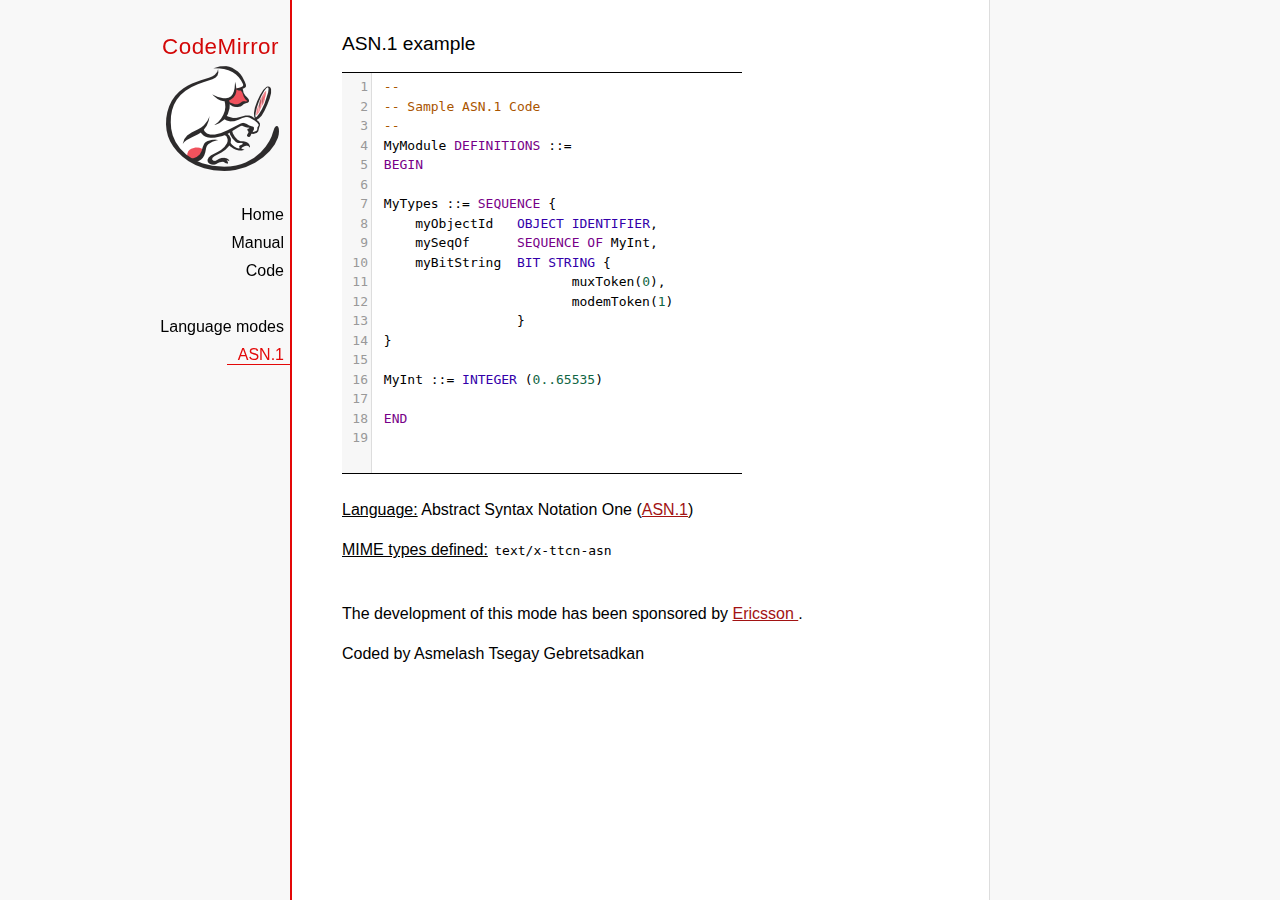
<file: static/js/cm/mode/asn.1/index.html>
﻿<!doctype html>

<title>CodeMirror: ASN.1 mode</title>
<meta charset="utf-8"/>
<link rel=stylesheet href="../../doc/docs.css">

<link rel="stylesheet" href="../../lib/codemirror.css">
<script src="../../lib/codemirror.js"></script>
<script src="../../addon/edit/matchbrackets.js"></script>
<script src="asn.1.js"></script>
<style>
    .CodeMirror {
        border-top: 1px solid black;
        border-bottom: 1px solid black;
    }
</style>
<div id=nav>
    <a href="https://codemirror.net"><h1>CodeMirror</h1>
        <img id=logo src="../../doc/logo.png" alt="">
    </a>

    <ul>
        <li><a href="../../index.html">Home</a>
        <li><a href="../../doc/manual.html">Manual</a>
        <li><a href="https://github.com/codemirror/codemirror">Code</a>
    </ul>
    <ul>
        <li><a href="../index.html">Language modes</a>
        <li><a class=active href="http://en.wikipedia.org/wiki/Abstract_Syntax_Notation_One">ASN.1</a>
    </ul>
</div>
<article>
    <h2>ASN.1 example</h2>
    <div>
        <textarea id="ttcn-asn-code">
 --
 -- Sample ASN.1 Code
 --
 MyModule DEFINITIONS ::=
 BEGIN

 MyTypes ::= SEQUENCE {
     myObjectId   OBJECT IDENTIFIER,
     mySeqOf      SEQUENCE OF MyInt,
     myBitString  BIT STRING {
                         muxToken(0),
                         modemToken(1)
                  }
 }

 MyInt ::= INTEGER (0..65535)

 END
        </textarea>
    </div>

    <script>
        var ttcnEditor = CodeMirror.fromTextArea(document.getElementById("ttcn-asn-code"), {
            lineNumbers: true,
            matchBrackets: true,
            mode: "text/x-ttcn-asn"
        });
        ttcnEditor.setSize(400, 400);
        var mac = CodeMirror.keyMap.default == CodeMirror.keyMap.macDefault;
        CodeMirror.keyMap.default[(mac ? "Cmd" : "Ctrl") + "-Space"] = "autocomplete";
    </script>
    <br/>
    <p><strong>Language:</strong> Abstract Syntax Notation One
        (<a href="http://www.itu.int/en/ITU-T/asn1/Pages/introduction.aspx">ASN.1</a>)
    </p>
    <p><strong>MIME types defined:</strong> <code>text/x-ttcn-asn</code></p>

    <br/>
    <p>The development of this mode has been sponsored by <a href="http://www.ericsson.com/">Ericsson
    </a>.</p>
    <p>Coded by Asmelash Tsegay Gebretsadkan </p>
</article>
</file>
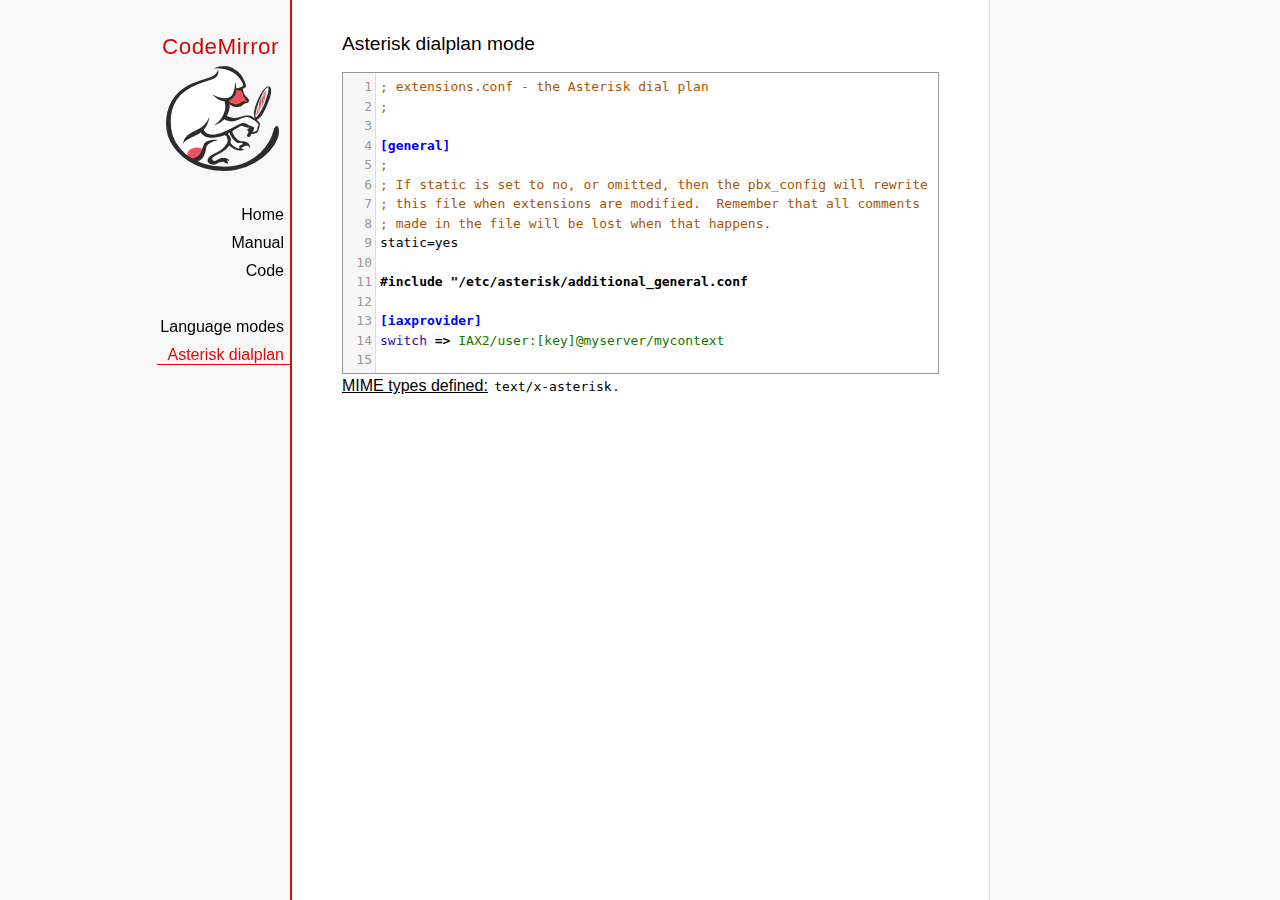
<file: static/js/cm/mode/asterisk/index.html>
<!doctype html>

<title>CodeMirror: Asterisk dialplan mode</title>
<meta charset="utf-8"/>
<link rel=stylesheet href="../../doc/docs.css">

<link rel="stylesheet" href="../../lib/codemirror.css">
<script src="../../lib/codemirror.js"></script>
<script src="../../addon/edit/matchbrackets.js"></script>
<script src="asterisk.js"></script>
<style>
      .CodeMirror {border: 1px solid #999;}
      .cm-s-default span.cm-arrow { color: red; }
    </style>
<div id=nav>
  <a href="https://codemirror.net"><h1>CodeMirror</h1><img id=logo src="../../doc/logo.png" alt=""></a>

  <ul>
    <li><a href="../../index.html">Home</a>
    <li><a href="../../doc/manual.html">Manual</a>
    <li><a href="https://github.com/codemirror/codemirror">Code</a>
  </ul>
  <ul>
    <li><a href="../index.html">Language modes</a>
    <li><a class=active href="#">Asterisk dialplan</a>
  </ul>
</div>

<article>
<h2>Asterisk dialplan mode</h2>
<form><textarea id="code" name="code">
; extensions.conf - the Asterisk dial plan
;

[general]
;
; If static is set to no, or omitted, then the pbx_config will rewrite
; this file when extensions are modified.  Remember that all comments
; made in the file will be lost when that happens.
static=yes

#include "/etc/asterisk/additional_general.conf

[iaxprovider]
switch => IAX2/user:[key]@myserver/mycontext

[dynamic]
#exec /usr/bin/dynamic-peers.pl

[trunkint]
;
; International long distance through trunk
;
exten => _9011.,1,Macro(dundi-e164,${EXTEN:4})
exten => _9011.,n,Dial(${GLOBAL(TRUNK)}/${FILTER(0-9,${EXTEN:${GLOBAL(TRUNKMSD)}})})

[local]
;
; Master context for local, toll-free, and iaxtel calls only
;
ignorepat => 9
include => default

[demo]
include => stdexten
;
; We start with what to do when a call first comes in.
;
exten => s,1,Wait(1)			; Wait a second, just for fun
same  => n,Answer			; Answer the line
same  => n,Set(TIMEOUT(digit)=5)	; Set Digit Timeout to 5 seconds
same  => n,Set(TIMEOUT(response)=10)	; Set Response Timeout to 10 seconds
same  => n(restart),BackGround(demo-congrats)	; Play a congratulatory message
same  => n(instruct),BackGround(demo-instruct)	; Play some instructions
same  => n,WaitExten			; Wait for an extension to be dialed.

exten => 2,1,BackGround(demo-moreinfo)	; Give some more information.
exten => 2,n,Goto(s,instruct)

exten => 3,1,Set(LANGUAGE()=fr)		; Set language to french
exten => 3,n,Goto(s,restart)		; Start with the congratulations

exten => 1000,1,Goto(default,s,1)
;
; We also create an example user, 1234, who is on the console and has
; voicemail, etc.
;
exten => 1234,1,Playback(transfer,skip)		; "Please hold while..."
					; (but skip if channel is not up)
exten => 1234,n,Gosub(${EXTEN},stdexten(${GLOBAL(CONSOLE)}))
exten => 1234,n,Goto(default,s,1)		; exited Voicemail

exten => 1235,1,Voicemail(1234,u)		; Right to voicemail

exten => 1236,1,Dial(Console/dsp)		; Ring forever
exten => 1236,n,Voicemail(1234,b)		; Unless busy

;
; # for when they're done with the demo
;
exten => #,1,Playback(demo-thanks)	; "Thanks for trying the demo"
exten => #,n,Hangup			; Hang them up.

;
; A timeout and "invalid extension rule"
;
exten => t,1,Goto(#,1)			; If they take too long, give up
exten => i,1,Playback(invalid)		; "That's not valid, try again"

;
; Create an extension, 500, for dialing the
; Asterisk demo.
;
exten => 500,1,Playback(demo-abouttotry); Let them know what's going on
exten => 500,n,Dial(IAX2/guest@pbx.digium.com/s@default)	; Call the Asterisk demo
exten => 500,n,Playback(demo-nogo)	; Couldn't connect to the demo site
exten => 500,n,Goto(s,6)		; Return to the start over message.

;
; Create an extension, 600, for evaluating echo latency.
;
exten => 600,1,Playback(demo-echotest)	; Let them know what's going on
exten => 600,n,Echo			; Do the echo test
exten => 600,n,Playback(demo-echodone)	; Let them know it's over
exten => 600,n,Goto(s,6)		; Start over

;
;	You can use the Macro Page to intercom a individual user
exten => 76245,1,Macro(page,SIP/Grandstream1)
; or if your peernames are the same as extensions
exten => _7XXX,1,Macro(page,SIP/${EXTEN})
;
;
; System Wide Page at extension 7999
;
exten => 7999,1,Set(TIMEOUT(absolute)=60)
exten => 7999,2,Page(Local/Grandstream1@page&Local/Xlite1@page&Local/1234@page/n,d)

; Give voicemail at extension 8500
;
exten => 8500,1,VoicemailMain
exten => 8500,n,Goto(s,6)

    </textarea></form>
    <script>
      var editor = CodeMirror.fromTextArea(document.getElementById("code"), {
        mode: "text/x-asterisk",
        matchBrackets: true,
        lineNumbers: true
      });
    </script>

    <p><strong>MIME types defined:</strong> <code>text/x-asterisk</code>.</p>

  </article>
</file>
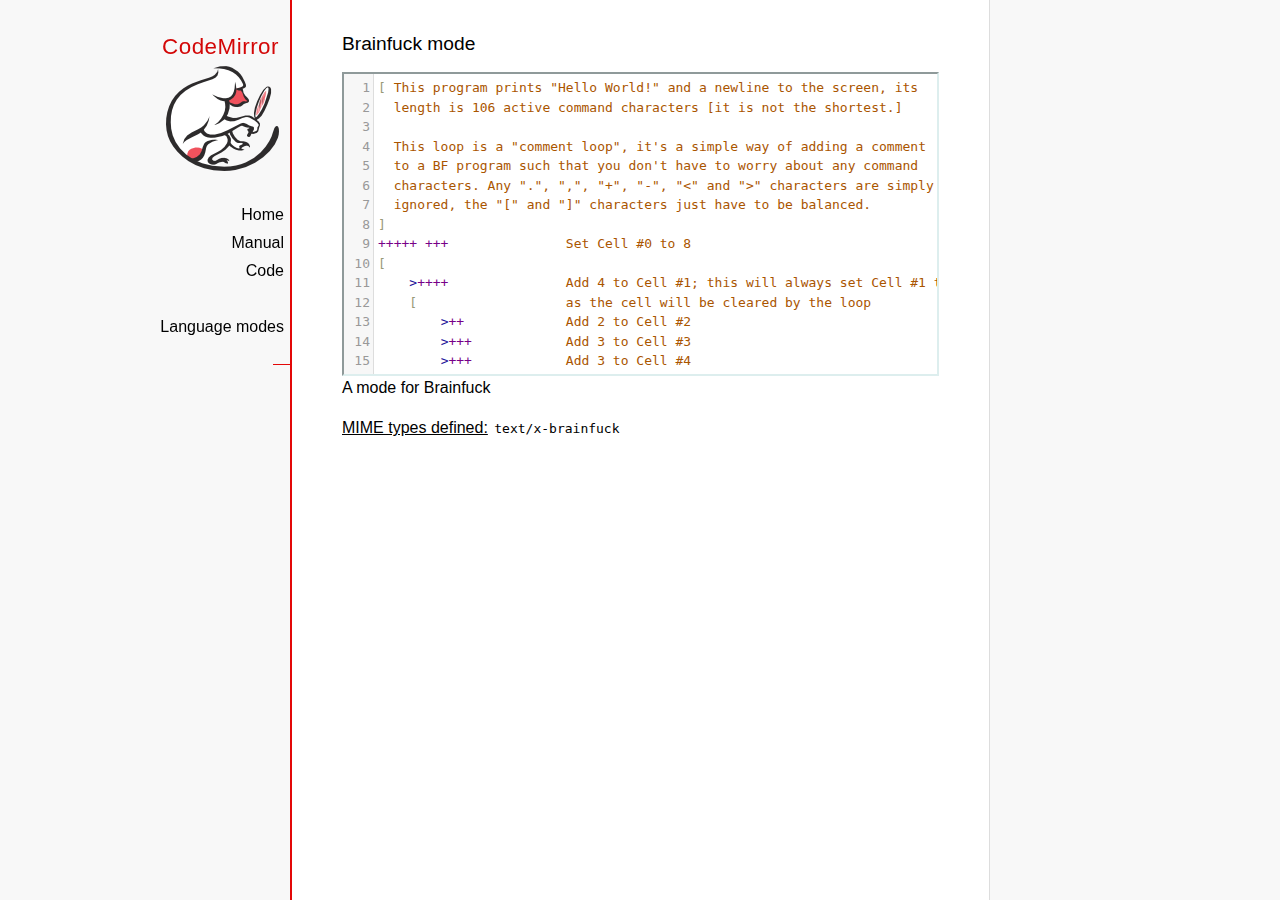
<file: static/js/cm/mode/brainfuck/index.html>
<!doctype html>

<title>CodeMirror: Brainfuck mode</title>
<meta charset="utf-8"/>
<link rel=stylesheet href="../../doc/docs.css">

<link rel="stylesheet" href="../../lib/codemirror.css">
<script src="../../lib/codemirror.js"></script>
<script src="../../addon/edit/matchbrackets.js"></script>
<script src="./brainfuck.js"></script>
<style>
	.CodeMirror { border: 2px inset #dee; }
    </style>
<div id=nav>
  <a href="https://codemirror.net"><h1>CodeMirror</h1><img id=logo src="../../doc/logo.png" alt=""></a>

  <ul>
    <li><a href="../../index.html">Home</a>
    <li><a href="../../doc/manual.html">Manual</a>
    <li><a href="https://github.com/codemirror/codemirror">Code</a>
  </ul>
  <ul>
    <li><a href="../index.html">Language modes</a>
    <li><a class=active href="#"></a>
  </ul>
</div>

<article>
<h2>Brainfuck mode</h2>
<form><textarea id="code" name="code">
[ This program prints "Hello World!" and a newline to the screen, its
  length is 106 active command characters [it is not the shortest.]

  This loop is a "comment loop", it's a simple way of adding a comment
  to a BF program such that you don't have to worry about any command
  characters. Any ".", ",", "+", "-", "&lt;" and "&gt;" characters are simply
  ignored, the "[" and "]" characters just have to be balanced.
]
+++++ +++               Set Cell #0 to 8
[
    &gt;++++               Add 4 to Cell #1; this will always set Cell #1 to 4
    [                   as the cell will be cleared by the loop
        &gt;++             Add 2 to Cell #2
        &gt;+++            Add 3 to Cell #3
        &gt;+++            Add 3 to Cell #4
        &gt;+              Add 1 to Cell #5
        &lt;&lt;&lt;&lt;-           Decrement the loop counter in Cell #1
    ]                   Loop till Cell #1 is zero; number of iterations is 4
    &gt;+                  Add 1 to Cell #2
    &gt;+                  Add 1 to Cell #3
    &gt;-                  Subtract 1 from Cell #4
    &gt;&gt;+                 Add 1 to Cell #6
    [&lt;]                 Move back to the first zero cell you find; this will
                        be Cell #1 which was cleared by the previous loop
    &lt;-                  Decrement the loop Counter in Cell #0
]                       Loop till Cell #0 is zero; number of iterations is 8

The result of this is:
Cell No :   0   1   2   3   4   5   6
Contents:   0   0  72 104  88  32   8
Pointer :   ^

&gt;&gt;.                     Cell #2 has value 72 which is 'H'
&gt;---.                   Subtract 3 from Cell #3 to get 101 which is 'e'
+++++++..+++.           Likewise for 'llo' from Cell #3
&gt;&gt;.                     Cell #5 is 32 for the space
&lt;-.                     Subtract 1 from Cell #4 for 87 to give a 'W'
&lt;.                      Cell #3 was set to 'o' from the end of 'Hello'
+++.------.--------.    Cell #3 for 'rl' and 'd'
&gt;&gt;+.                    Add 1 to Cell #5 gives us an exclamation point
&gt;++.                    And finally a newline from Cell #6
</textarea></form>

    <script>
      var editor = CodeMirror.fromTextArea(document.getElementById("code"), {
        lineNumbers: true,
        matchBrackets: true,
        mode: "text/x-brainfuck"
      });
    </script>

    <p>A mode for Brainfuck</p>

    <p><strong>MIME types defined:</strong> <code>text/x-brainfuck</code></p>
  </article>
</file>
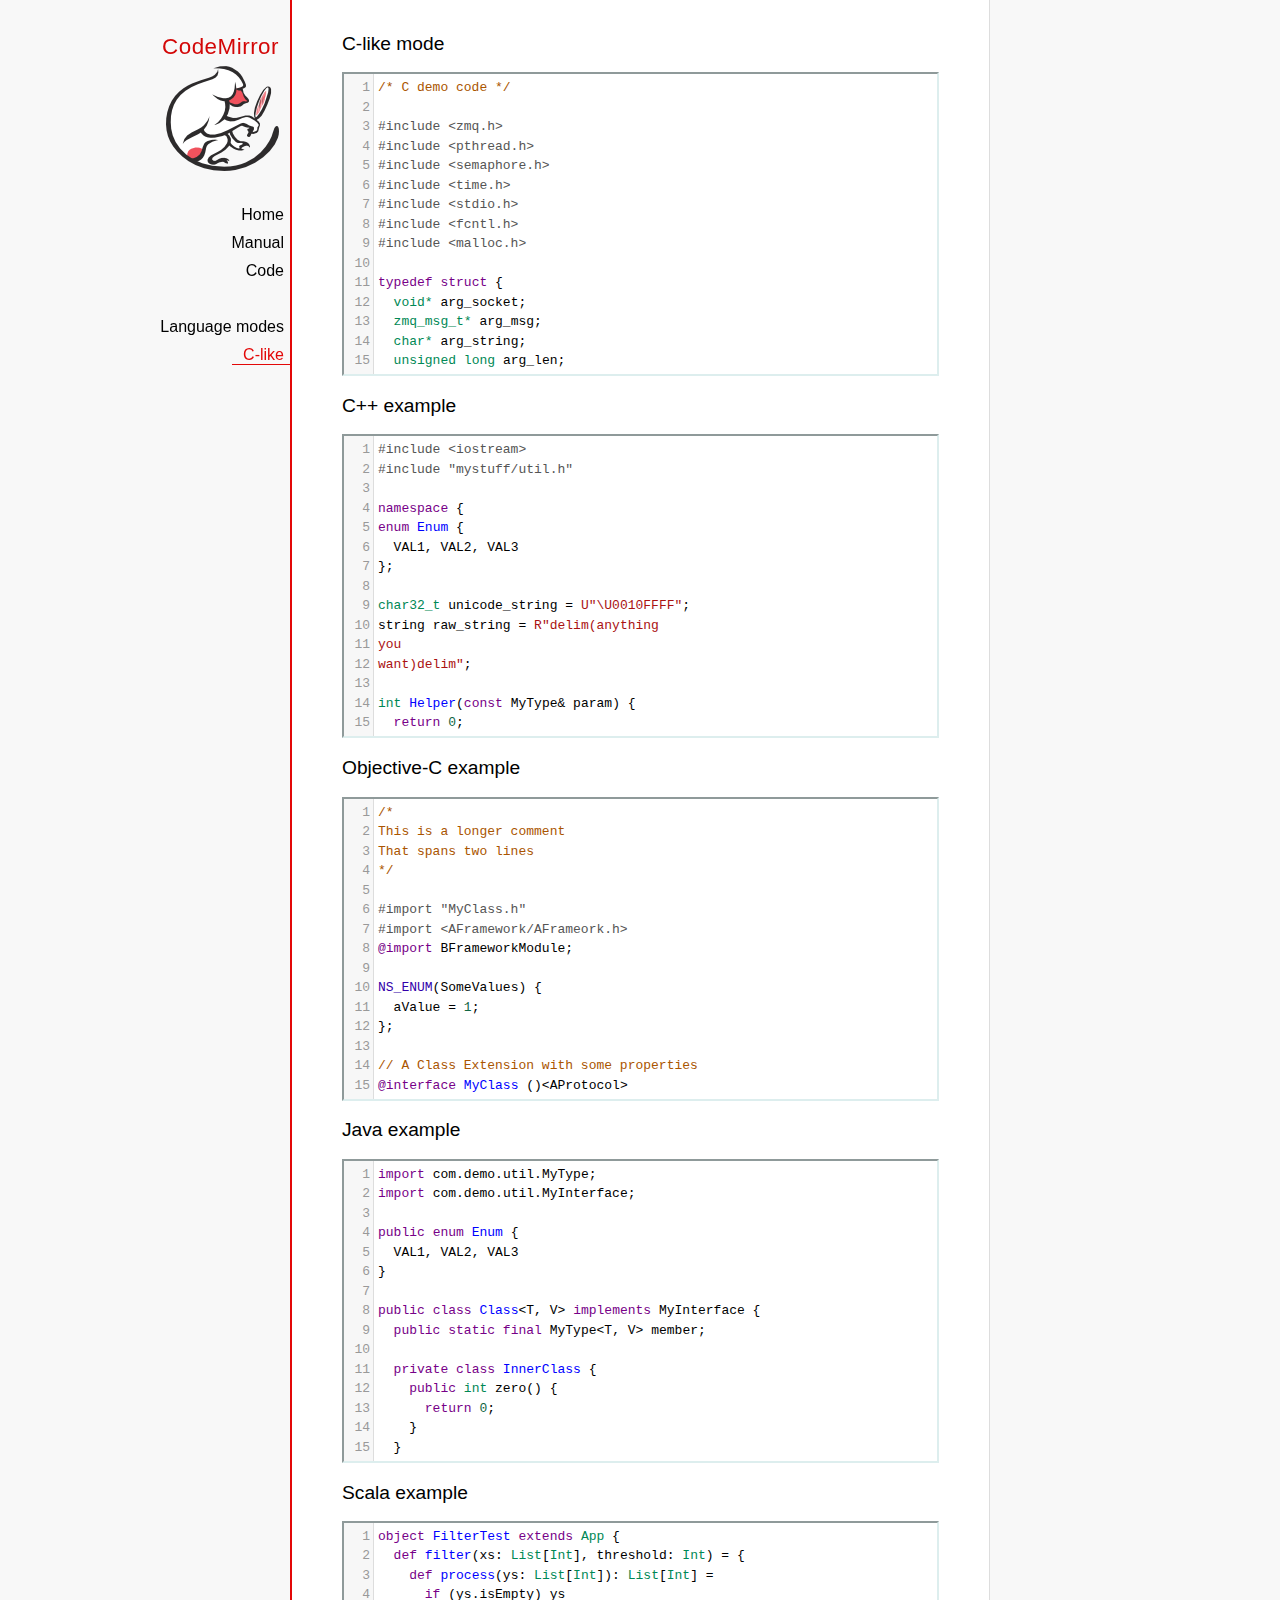
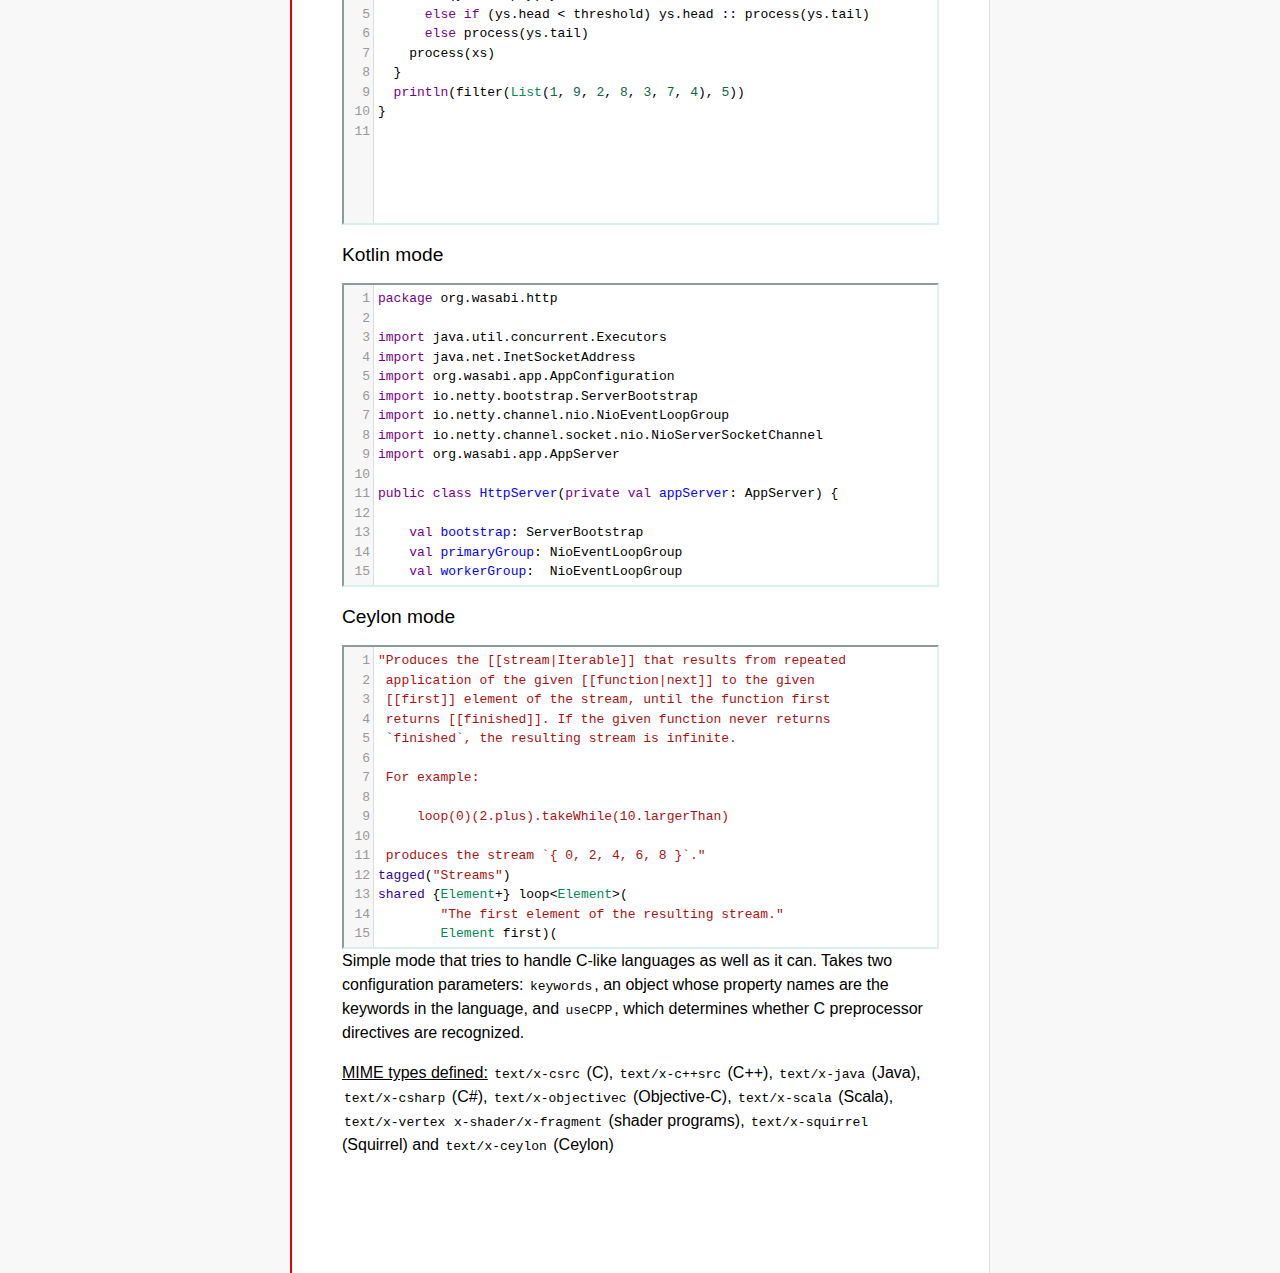
<file: static/js/cm/mode/clike/index.html>
<!doctype html>

<title>CodeMirror: C-like mode</title>
<meta charset="utf-8"/>
<link rel=stylesheet href="../../doc/docs.css">

<link rel="stylesheet" href="../../lib/codemirror.css">
<script src="../../lib/codemirror.js"></script>
<script src="../../addon/edit/matchbrackets.js"></script>
<link rel="stylesheet" href="../../addon/hint/show-hint.css">
<script src="../../addon/hint/show-hint.js"></script>
<script src="clike.js"></script>
<style>.CodeMirror {border: 2px inset #dee;}</style>
<div id=nav>
  <a href="https://codemirror.net"><h1>CodeMirror</h1><img id=logo src="../../doc/logo.png" alt=""></a>

  <ul>
    <li><a href="../../index.html">Home</a>
    <li><a href="../../doc/manual.html">Manual</a>
    <li><a href="https://github.com/codemirror/codemirror">Code</a>
  </ul>
  <ul>
    <li><a href="../index.html">Language modes</a>
    <li><a class=active href="#">C-like</a>
  </ul>
</div>

<article>
<h2>C-like mode</h2>

<div><textarea id="c-code">
/* C demo code */

#include <zmq.h>
#include <pthread.h>
#include <semaphore.h>
#include <time.h>
#include <stdio.h>
#include <fcntl.h>
#include <malloc.h>

typedef struct {
  void* arg_socket;
  zmq_msg_t* arg_msg;
  char* arg_string;
  unsigned long arg_len;
  int arg_int, arg_command;

  int signal_fd;
  int pad;
  void* context;
  sem_t sem;
} acl_zmq_context;

#define p(X) (context->arg_##X)

void* zmq_thread(void* context_pointer) {
  acl_zmq_context* context = (acl_zmq_context*)context_pointer;
  char ok = 'K', err = 'X';
  int res;

  while (1) {
    while ((res = sem_wait(&amp;context->sem)) == EINTR);
    if (res) {write(context->signal_fd, &amp;err, 1); goto cleanup;}
    switch(p(command)) {
    case 0: goto cleanup;
    case 1: p(socket) = zmq_socket(context->context, p(int)); break;
    case 2: p(int) = zmq_close(p(socket)); break;
    case 3: p(int) = zmq_bind(p(socket), p(string)); break;
    case 4: p(int) = zmq_connect(p(socket), p(string)); break;
    case 5: p(int) = zmq_getsockopt(p(socket), p(int), (void*)p(string), &amp;p(len)); break;
    case 6: p(int) = zmq_setsockopt(p(socket), p(int), (void*)p(string), p(len)); break;
    case 7: p(int) = zmq_send(p(socket), p(msg), p(int)); break;
    case 8: p(int) = zmq_recv(p(socket), p(msg), p(int)); break;
    case 9: p(int) = zmq_poll(p(socket), p(int), p(len)); break;
    }
    p(command) = errno;
    write(context->signal_fd, &amp;ok, 1);
  }
 cleanup:
  close(context->signal_fd);
  free(context_pointer);
  return 0;
}

void* zmq_thread_init(void* zmq_context, int signal_fd) {
  acl_zmq_context* context = malloc(sizeof(acl_zmq_context));
  pthread_t thread;

  context->context = zmq_context;
  context->signal_fd = signal_fd;
  sem_init(&amp;context->sem, 1, 0);
  pthread_create(&amp;thread, 0, &amp;zmq_thread, context);
  pthread_detach(thread);
  return context;
}
</textarea></div>

<h2>C++ example</h2>

<div><textarea id="cpp-code">
#include <iostream>
#include "mystuff/util.h"

namespace {
enum Enum {
  VAL1, VAL2, VAL3
};

char32_t unicode_string = U"\U0010FFFF";
string raw_string = R"delim(anything
you
want)delim";

int Helper(const MyType& param) {
  return 0;
}
} // namespace

class ForwardDec;

template <class T, class V>
class Class : public BaseClass {
  const MyType<T, V> member_;

 public:
  const MyType<T, V>& Method() const {
    return member_;
  }

  void Method2(MyType<T, V>* value);
}

template <class T, class V>
void Class::Method2(MyType<T, V>* value) {
  std::out << 1 >> method();
  value->Method3(member_);
  member_ = value;
}
</textarea></div>

<h2>Objective-C example</h2>

<div><textarea id="objectivec-code">
/*
This is a longer comment
That spans two lines
*/

#import "MyClass.h"
#import <AFramework/AFrameork.h>
@import BFrameworkModule;

NS_ENUM(SomeValues) {
  aValue = 1;
};

// A Class Extension with some properties
@interface MyClass ()<AProtocol>
@property(atomic, readwrite, assign) NSInteger anInt;
@property(nonatomic, strong, nullable) NSString *aString;
@end

@implementation YourAppDelegate

- (instancetype)initWithString:(NSString *)aStringVar {
  if ((self = [super init])) {
    aString = aStringVar;
  }
  return self;
}

- (BOOL)doSomething:(float)progress {
  NSString *myString = @"This is a ObjC string %f ";
  myString = [[NSString stringWithFormat:myString, progress] stringByAppendingString:self.aString];
  return myString.length > 100 ? NO : YES;
}

@end
</textarea></div>

<h2>Java example</h2>

<div><textarea id="java-code">
import com.demo.util.MyType;
import com.demo.util.MyInterface;

public enum Enum {
  VAL1, VAL2, VAL3
}

public class Class<T, V> implements MyInterface {
  public static final MyType<T, V> member;
  
  private class InnerClass {
    public int zero() {
      return 0;
    }
  }

  @Override
  public MyType method() {
    return member;
  }

  public void method2(MyType<T, V> value) {
    method();
    value.method3();
    member = value;
  }
}
</textarea></div>

<h2>Scala example</h2>

<div><textarea id="scala-code">
object FilterTest extends App {
  def filter(xs: List[Int], threshold: Int) = {
    def process(ys: List[Int]): List[Int] =
      if (ys.isEmpty) ys
      else if (ys.head < threshold) ys.head :: process(ys.tail)
      else process(ys.tail)
    process(xs)
  }
  println(filter(List(1, 9, 2, 8, 3, 7, 4), 5))
}
</textarea></div>

<h2>Kotlin mode</h2>

<div><textarea id="kotlin-code">
package org.wasabi.http

import java.util.concurrent.Executors
import java.net.InetSocketAddress
import org.wasabi.app.AppConfiguration
import io.netty.bootstrap.ServerBootstrap
import io.netty.channel.nio.NioEventLoopGroup
import io.netty.channel.socket.nio.NioServerSocketChannel
import org.wasabi.app.AppServer

public class HttpServer(private val appServer: AppServer) {

    val bootstrap: ServerBootstrap
    val primaryGroup: NioEventLoopGroup
    val workerGroup:  NioEventLoopGroup

    init {
        // Define worker groups
        primaryGroup = NioEventLoopGroup()
        workerGroup = NioEventLoopGroup()

        // Initialize bootstrap of server
        bootstrap = ServerBootstrap()

        bootstrap.group(primaryGroup, workerGroup)
        bootstrap.channel(javaClass<NioServerSocketChannel>())
        bootstrap.childHandler(NettyPipelineInitializer(appServer))
    }

    public fun start(wait: Boolean = true) {
        val channel = bootstrap.bind(appServer.configuration.port)?.sync()?.channel()

        if (wait) {
            channel?.closeFuture()?.sync()
        }
    }

    public fun stop() {
        // Shutdown all event loops
        primaryGroup.shutdownGracefully()
        workerGroup.shutdownGracefully()

        // Wait till all threads are terminated
        primaryGroup.terminationFuture().sync()
        workerGroup.terminationFuture().sync()
    }
}
</textarea></div>

<h2>Ceylon mode</h2>

<div><textarea id="ceylon-code">
"Produces the [[stream|Iterable]] that results from repeated
 application of the given [[function|next]] to the given
 [[first]] element of the stream, until the function first
 returns [[finished]]. If the given function never returns 
 `finished`, the resulting stream is infinite.

 For example:

     loop(0)(2.plus).takeWhile(10.largerThan)

 produces the stream `{ 0, 2, 4, 6, 8 }`."
tagged("Streams")
shared {Element+} loop&lt;Element&gt;(
        "The first element of the resulting stream."
        Element first)(
        "The function that produces the next element of the
         stream, given the current element. The function may
         return [[finished]] to indicate the end of the 
         stream."
        Element|Finished next(Element element))
    =&gt; let (start = first)
    object satisfies {Element+} {
        first =&gt; start;
        empty =&gt; false;
        function nextElement(Element element)
                =&gt; next(element);
        iterator()
                =&gt; object satisfies Iterator&lt;Element&gt; {
            variable Element|Finished current = start;
            shared actual Element|Finished next() {
                if (!is Finished result = current) {
                    current = nextElement(result);
                    return result;
                }
                else {
                    return finished;
                }
            }
        };
    };
</textarea></div>

    <script>
      var cEditor = CodeMirror.fromTextArea(document.getElementById("c-code"), {
        lineNumbers: true,
        matchBrackets: true,
        mode: "text/x-csrc"
      });
      var cppEditor = CodeMirror.fromTextArea(document.getElementById("cpp-code"), {
        lineNumbers: true,
        matchBrackets: true,
        mode: "text/x-c++src"
      });
      var javaEditor = CodeMirror.fromTextArea(document.getElementById("java-code"), {
        lineNumbers: true,
        matchBrackets: true,
        mode: "text/x-java"
      });
      var objectivecEditor = CodeMirror.fromTextArea(document.getElementById("objectivec-code"), {
        lineNumbers: true,
        matchBrackets: true,
        mode: "text/x-objectivec"
      });
      var scalaEditor = CodeMirror.fromTextArea(document.getElementById("scala-code"), {
        lineNumbers: true,
        matchBrackets: true,
        mode: "text/x-scala"
      });
      var kotlinEditor = CodeMirror.fromTextArea(document.getElementById("kotlin-code"), {
          lineNumbers: true,
          matchBrackets: true,
          mode: "text/x-kotlin"
      });
      var ceylonEditor = CodeMirror.fromTextArea(document.getElementById("ceylon-code"), {
          lineNumbers: true,
          matchBrackets: true,
          mode: "text/x-ceylon"
      });
      var mac = CodeMirror.keyMap.default == CodeMirror.keyMap.macDefault;
      CodeMirror.keyMap.default[(mac ? "Cmd" : "Ctrl") + "-Space"] = "autocomplete";
    </script>

    <p>Simple mode that tries to handle C-like languages as well as it
    can. Takes two configuration parameters: <code>keywords</code>, an
    object whose property names are the keywords in the language,
    and <code>useCPP</code>, which determines whether C preprocessor
    directives are recognized.</p>

    <p><strong>MIME types defined:</strong> <code>text/x-csrc</code>
    (C), <code>text/x-c++src</code> (C++), <code>text/x-java</code>
    (Java), <code>text/x-csharp</code> (C#),
    <code>text/x-objectivec</code> (Objective-C),
    <code>text/x-scala</code> (Scala), <code>text/x-vertex</code>
    <code>x-shader/x-fragment</code> (shader programs),
    <code>text/x-squirrel</code> (Squirrel) and
    <code>text/x-ceylon</code> (Ceylon)</p>
</article>
</file>
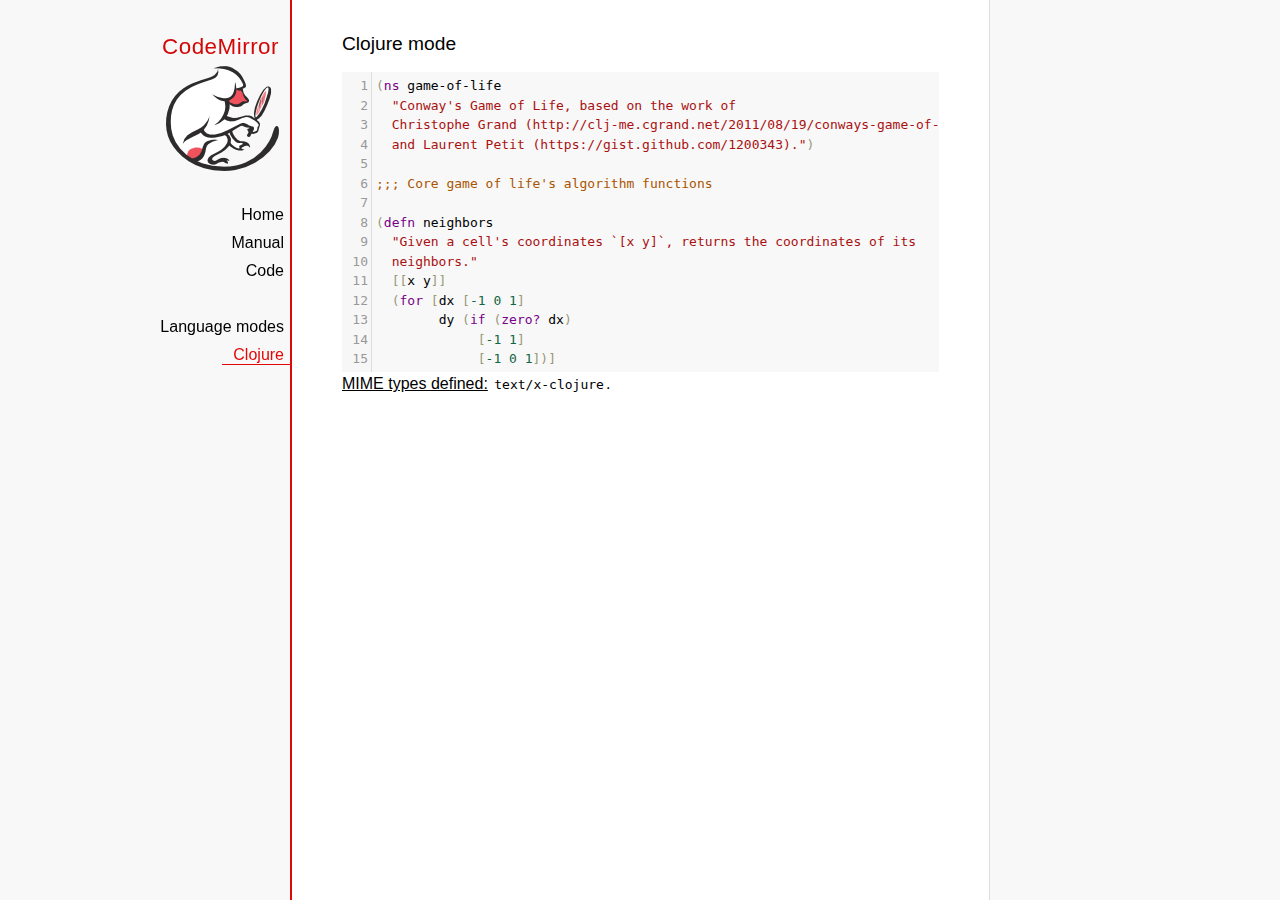
<file: static/js/cm/mode/clojure/index.html>
<!doctype html>

<title>CodeMirror: Clojure mode</title>
<meta charset="utf-8"/>
<link rel=stylesheet href="../../doc/docs.css">

<link rel="stylesheet" href="../../lib/codemirror.css">
<script src="../../lib/codemirror.js"></script>
<script src="../../addon/edit/closebrackets.js"></script>
<script src="../../addon/edit/matchbrackets.js"></script>
<script src="clojure.js"></script>
<style>.CodeMirror {background: #f8f8f8;}</style>
<div id=nav>
  <a href="https://codemirror.net"><h1>CodeMirror</h1><img id=logo src="../../doc/logo.png" alt=""></a>

  <ul>
    <li><a href="../../index.html">Home</a>
    <li><a href="../../doc/manual.html">Manual</a>
    <li><a href="https://github.com/codemirror/codemirror">Code</a>
  </ul>
  <ul>
    <li><a href="../index.html">Language modes</a>
    <li><a class=active href="#">Clojure</a>
  </ul>
</div>

<article>
<h2>Clojure mode</h2>
<form><textarea id="code" name="code">
(ns game-of-life
  "Conway's Game of Life, based on the work of
  Christophe Grand (http://clj-me.cgrand.net/2011/08/19/conways-game-of-life)
  and Laurent Petit (https://gist.github.com/1200343).")

;;; Core game of life's algorithm functions

(defn neighbors
  "Given a cell's coordinates `[x y]`, returns the coordinates of its
  neighbors."
  [[x y]]
  (for [dx [-1 0 1]
        dy (if (zero? dx)
             [-1 1]
             [-1 0 1])]
    [(+ dx x) (+ dy y)]))

(defn step
  "Given a set of living `cells`, computes the new set of living cells."
  [cells]
  (set (for [[cell n] (frequencies (mapcat neighbors cells))
             :when (or (= n 3)
                       (and (= n 2)
                            (cells cell)))]
         cell)))

;;; Utility methods for displaying game on a text terminal

(defn print-grid
  "Prints a `grid` of `w` columns and `h` rows, on *out*, representing a
  step in the game."
  [grid w h]
  (doseq [x (range (inc w))
          y (range (inc h))]
    (when (= y 0) (println))
    (print (if (grid [x y])
             "[X]"
             " . "))))

(defn print-grids
  "Prints a sequence of `grids` of `w` columns and `h` rows on *out*,
  representing several steps."
  [grids w h]
  (doseq [grid grids]
    (print-grid grid w h)
    (println)))

;;; Launches an example grid

(def grid
  "`grid` represents the initial set of living cells"
  #{[2 1] [2 2] [2 3]})

(print-grids (take 3 (iterate step grid)) 5 5)</textarea></form>
    <script>
      var editor = CodeMirror.fromTextArea(document.getElementById("code"), {
          autoCloseBrackets: true,
          lineNumbers: true,
          matchBrackets: true,
          mode: 'text/x-clojure'
      });
    </script>

    <p><strong>MIME types defined:</strong> <code>text/x-clojure</code>.</p>

  </article>
</file>
<file: static/js/cm/lib/codemirror.css>
/* BASICS */

.CodeMirror {
  /* Set height, width, borders, and global font properties here */
  font-family: monospace;
  height: 300px;
  color: black;
  direction: ltr;
}

/* PADDING */

.CodeMirror-lines {
  padding: 4px 0; /* Vertical padding around content */
}
.CodeMirror pre.CodeMirror-line,
.CodeMirror pre.CodeMirror-line-like {
  padding: 0 4px; /* Horizontal padding of content */
}

.CodeMirror-scrollbar-filler, .CodeMirror-gutter-filler {
  background-color: white; /* The little square between H and V scrollbars */
}

/* GUTTER */

.CodeMirror-gutters {
  border-right: 1px solid #ddd;
  background-color: #f7f7f7;
  white-space: nowrap;
}
.CodeMirror-linenumbers {}
.CodeMirror-linenumber {
  padding: 0 3px 0 5px;
  min-width: 20px;
  text-align: right;
  color: #999;
  white-space: nowrap;
}

.CodeMirror-guttermarker { color: black; }
.CodeMirror-guttermarker-subtle { color: #999; }

/* CURSOR */

.CodeMirror-cursor {
  border-left: 1px solid black;
  border-right: none;
  width: 0;
}
/* Shown when moving in bi-directional text */
.CodeMirror div.CodeMirror-secondarycursor {
  border-left: 1px solid silver;
}
.cm-fat-cursor .CodeMirror-cursor {
  width: auto;
  border: 0 !important;
  background: #7e7;
}
.cm-fat-cursor div.CodeMirror-cursors {
  z-index: 1;
}
.cm-fat-cursor-mark {
  background-color: rgba(20, 255, 20, 0.5);
  -webkit-animation: blink 1.06s steps(1) infinite;
  -moz-animation: blink 1.06s steps(1) infinite;
  animation: blink 1.06s steps(1) infinite;
}
.cm-animate-fat-cursor {
  width: auto;
  border: 0;
  -webkit-animation: blink 1.06s steps(1) infinite;
  -moz-animation: blink 1.06s steps(1) infinite;
  animation: blink 1.06s steps(1) infinite;
  background-color: #7e7;
}
@-moz-keyframes blink {
  0% {}
  50% { background-color: transparent; }
  100% {}
}
@-webkit-keyframes blink {
  0% {}
  50% { background-color: transparent; }
  100% {}
}
@keyframes blink {
  0% {}
  50% { background-color: transparent; }
  100% {}
}

/* Can style cursor different in overwrite (non-insert) mode */
.CodeMirror-overwrite .CodeMirror-cursor {}

.cm-tab { display: inline-block; text-decoration: inherit; }

.CodeMirror-rulers {
  position: absolute;
  left: 0; right: 0; top: -50px; bottom: 0;
  overflow: hidden;
}
.CodeMirror-ruler {
  border-left: 1px solid #ccc;
  top: 0; bottom: 0;
  position: absolute;
}

/* DEFAULT THEME */

.cm-s-default .cm-header {color: blue;}
.cm-s-default .cm-quote {color: #090;}
.cm-negative {color: #d44;}
.cm-positive {color: #292;}
.cm-header, .cm-strong {font-weight: bold;}
.cm-em {font-style: italic;}
.cm-link {text-decoration: underline;}
.cm-strikethrough {text-decoration: line-through;}

.cm-s-default .cm-keyword {color: #708;}
.cm-s-default .cm-atom {color: #219;}
.cm-s-default .cm-number {color: #164;}
.cm-s-default .cm-def {color: #00f;}
.cm-s-default .cm-variable,
.cm-s-default .cm-punctuation,
.cm-s-default .cm-property,
.cm-s-default .cm-operator {}
.cm-s-default .cm-variable-2 {color: #05a;}
.cm-s-default .cm-variable-3, .cm-s-default .cm-type {color: #085;}
.cm-s-default .cm-comment {color: #a50;}
.cm-s-default .cm-string {color: #a11;}
.cm-s-default .cm-string-2 {color: #f50;}
.cm-s-default .cm-meta {color: #555;}
.cm-s-default .cm-qualifier {color: #555;}
.cm-s-default .cm-builtin {color: #30a;}
.cm-s-default .cm-bracket {color: #997;}
.cm-s-default .cm-tag {color: #170;}
.cm-s-default .cm-attribute {color: #00c;}
.cm-s-default .cm-hr {color: #999;}
.cm-s-default .cm-link {color: #00c;}

.cm-s-default .cm-error {color: #f00;}
.cm-invalidchar {color: #f00;}

.CodeMirror-composing { border-bottom: 2px solid; }

/* Default styles for common addons */

div.CodeMirror span.CodeMirror-matchingbracket {color: #0b0;}
div.CodeMirror span.CodeMirror-nonmatchingbracket {color: #a22;}
.CodeMirror-matchingtag { background: rgba(255, 150, 0, .3); }
.CodeMirror-activeline-background {background: #e8f2ff;}

/* STOP */

/* The rest of this file contains styles related to the mechanics of
   the editor. You probably shouldn't touch them. */

.CodeMirror {
  position: relative;
  overflow: hidden;
  background: white;
}

.CodeMirror-scroll {
  overflow: scroll !important; /* Things will break if this is overridden */
  /* 30px is the magic margin used to hide the element's real scrollbars */
  /* See overflow: hidden in .CodeMirror */
  margin-bottom: -30px; margin-right: -30px;
  padding-bottom: 30px;
  height: 100%;
  outline: none; /* Prevent dragging from highlighting the element */
  position: relative;
}
.CodeMirror-sizer {
  position: relative;
  border-right: 30px solid transparent;
}

/* The fake, visible scrollbars. Used to force redraw during scrolling
   before actual scrolling happens, thus preventing shaking and
   flickering artifacts. */
.CodeMirror-vscrollbar, .CodeMirror-hscrollbar, .CodeMirror-scrollbar-filler, .CodeMirror-gutter-filler {
  position: absolute;
  z-index: 6;
  display: none;
}
.CodeMirror-vscrollbar {
  right: 0; top: 0;
  overflow-x: hidden;
  overflow-y: scroll;
}
.CodeMirror-hscrollbar {
  bottom: 0; left: 0;
  overflow-y: hidden;
  overflow-x: scroll;
}
.CodeMirror-scrollbar-filler {
  right: 0; bottom: 0;
}
.CodeMirror-gutter-filler {
  left: 0; bottom: 0;
}

.CodeMirror-gutters {
  position: absolute; left: 0; top: 0;
  min-height: 100%;
  z-index: 3;
}
.CodeMirror-gutter {
  white-space: normal;
  height: 100%;
  display: inline-block;
  vertical-align: top;
  margin-bottom: -30px;
}
.CodeMirror-gutter-wrapper {
  position: absolute;
  z-index: 4;
  background: none !important;
  border: none !important;
}
.CodeMirror-gutter-background {
  position: absolute;
  top: 0; bottom: 0;
  z-index: 4;
}
.CodeMirror-gutter-elt {
  position: absolute;
  cursor: default;
  z-index: 4;
}
.CodeMirror-gutter-wrapper ::selection { background-color: transparent }
.CodeMirror-gutter-wrapper ::-moz-selection { background-color: transparent }

.CodeMirror-lines {
  cursor: text;
  min-height: 1px; /* prevents collapsing before first draw */
}
.CodeMirror pre.CodeMirror-line,
.CodeMirror pre.CodeMirror-line-like {
  /* Reset some styles that the rest of the page might have set */
  -moz-border-radius: 0; -webkit-border-radius: 0; border-radius: 0;
  border-width: 0;
  background: transparent;
  font-family: inherit;
  font-size: inherit;
  margin: 0;
  white-space: pre;
  word-wrap: normal;
  line-height: inherit;
  color: inherit;
  z-index: 2;
  position: relative;
  overflow: visible;
  -webkit-tap-highlight-color: transparent;
  -webkit-font-variant-ligatures: contextual;
  font-variant-ligatures: contextual;
}
.CodeMirror-wrap pre.CodeMirror-line,
.CodeMirror-wrap pre.CodeMirror-line-like {
  word-wrap: break-word;
  white-space: pre-wrap;
  word-break: normal;
}

.CodeMirror-linebackground {
  position: absolute;
  left: 0; right: 0; top: 0; bottom: 0;
  z-index: 0;
}

.CodeMirror-linewidget {
  position: relative;
  z-index: 2;
  padding: 0.1px; /* Force widget margins to stay inside of the container */
}

.CodeMirror-widget {}

.CodeMirror-rtl pre { direction: rtl; }

.CodeMirror-code {
  outline: none;
}

/* Force content-box sizing for the elements where we expect it */
.CodeMirror-scroll,
.CodeMirror-sizer,
.CodeMirror-gutter,
.CodeMirror-gutters,
.CodeMirror-linenumber {
  -moz-box-sizing: content-box;
  box-sizing: content-box;
}

.CodeMirror-measure {
  position: absolute;
  width: 100%;
  height: 0;
  overflow: hidden;
  visibility: hidden;
}

.CodeMirror-cursor {
  position: absolute;
  pointer-events: none;
}
.CodeMirror-measure pre { position: static; }

div.CodeMirror-cursors {
  visibility: hidden;
  position: relative;
  z-index: 3;
}
div.CodeMirror-dragcursors {
  visibility: visible;
}

.CodeMirror-focused div.CodeMirror-cursors {
  visibility: visible;
}

.CodeMirror-selected { background: #d9d9d9; }
.CodeMirror-focused .CodeMirror-selected { background: #d7d4f0; }
.CodeMirror-crosshair { cursor: crosshair; }
.CodeMirror-line::selection, .CodeMirror-line > span::selection, .CodeMirror-line > span > span::selection { background: #d7d4f0; }
.CodeMirror-line::-moz-selection, .CodeMirror-line > span::-moz-selection, .CodeMirror-line > span > span::-moz-selection { background: #d7d4f0; }

.cm-searching {
  background-color: #ffa;
  background-color: rgba(255, 255, 0, .4);
}

/* Used to force a border model for a node */
.cm-force-border { padding-right: .1px; }

@media print {
  /* Hide the cursor when printing */
  .CodeMirror div.CodeMirror-cursors {
    visibility: hidden;
  }
}

/* See issue #2901 */
.cm-tab-wrap-hack:after { content: ''; }

/* Help users use markselection to safely style text background */
span.CodeMirror-selectedtext { background: none; }
</file>
<file: static/js/cm/doc/docs.css>
@font-face {
  font-family: 'Source Sans Pro';
  font-style: normal;
  font-weight: 400;
  src: local('Source Sans Pro'), local('SourceSansPro-Regular'), url(//themes.googleusercontent.com/static/fonts/sourcesanspro/v5/ODelI1aHBYDBqgeIAH2zlBM0YzuT7MdOe03otPbuUS0.woff) format('woff');
}

body, html { margin: 0; padding: 0; height: 100%; }
section, article { display: block; padding: 0; }

body {
  background: #f8f8f8;
  font-family: 'Source Sans Pro', Helvetica, Arial, sans-serif;
  line-height: 1.5;
}

p { margin-top: 0; }

h2, h3, h1 {
  font-weight: normal;
  margin-bottom: .7em;
}
h1 { font-size: 140%; }
h2 { font-size: 120%; }
h3 { font-size: 110%; }
article > h2:first-child, section:first-child > h2 { margin-top: 0; }

#nav h1 {
  margin-right: 12px;
  margin-top: 0;
  margin-bottom: 2px;
  color: #d30707;
  letter-spacing: .5px;
}

a, a:visited, a:link, .quasilink {
  color: #A21313;
}

em {
  padding-right: 2px;
}

.quasilink {
  cursor: pointer;
}

article {
  max-width: 700px;
  margin: 0 0 0 160px;
  border-left: 2px solid #E30808;
  border-right: 1px solid #ddd;
  padding: 30px 50px 100px 50px;
  background: white;
  z-index: 2;
  position: relative;
  min-height: 100%;
  box-sizing: border-box;
  -moz-box-sizing: border-box;
}

#nav {
  position: fixed;
  padding-top: 30px;
  max-height: 100%;
  box-sizing: -moz-border-box;
  box-sizing: border-box;
  overflow-y: auto;
  left: 0; right: none;
  width: 160px;
  text-align: right;
  z-index: 1;
}

@media screen and (min-width: 1000px) {
  article {
    margin: 0 auto;
  }
  #nav {
    right: 50%;
    width: auto;
    border-right: 349px solid transparent;
  }
}

#nav ul {
  display: block;
  margin: 0; padding: 0;
  margin-bottom: 32px;
}

#nav a {
  text-decoration: none;
}

#nav li {
  display: block;
  margin-bottom: 4px;
}

#nav li ul {
  font-size: 80%;
  margin-bottom: 0;
  display: none;
}

#nav li.active ul {
  display: block;
}

#nav li li a {
  padding-right: 20px;
  display: inline-block;
}

#nav ul a {
  color: black;
  padding: 0 7px 1px 11px;
}

#nav ul a.active, #nav ul a:hover {
  border-bottom: 1px solid #E30808;
  margin-bottom: -1px;
  color: #E30808;
}

#logo {
  border: 0;
  margin-right: 12px;
  margin-bottom: 25px;
}

section {
  border-top: 1px solid #E30808;
  margin: 1.5em 0;
}

section.first {
  border: none;
  margin-top: 0;
}

#demo {
  position: relative;
}

#demolist {
  position: absolute;
  right: 5px;
  top: 5px;
  z-index: 25;
}

.yinyang {
  position: absolute;
  top: -10px;
  left: 0; right: 0;
  margin: auto;
  display: block;
  height: 120px;
}

.actions {
  margin: 1em 0 0;
  min-height: 100px;
  position: relative;
}

.actionspicture {
  pointer-events: none;
  position: absolute;
  height: 100px;
  top: 0; left: 0; right: 0;
}

.actionlink {
  pointer-events: auto;
  font-family: arial;
  font-size: 80%;
  font-weight: bold;
  position: absolute;
  top: 0; bottom: 0;
  line-height: 1;
  height: 1em;
  margin: auto;
}

.actionlink.download {
  color: white;
  right: 50%;
  margin-right: 13px;
  text-shadow: -1px 1px 3px #b00, -1px -1px 3px #b00, 1px 0px 3px #b00;
}

.actionlink.fund {
  color: #b00;
  left: 50%;
  margin-left: 15px;
}

.actionlink:hover {
  text-decoration: underline;
}

.actionlink a {
  color: inherit;
}

.actionsleft {
  float: left;
}

.actionsright {
  float: right;
  text-align: right;
}

@media screen and (max-width: 800px) {
  .actions {
    padding-top: 120px;
  }
  .actionsleft, .actionsright {
    float: none;
    text-align: left;
    margin-bottom: 1em;
  }
}

th {
  text-decoration: underline;
  font-weight: normal;
  text-align: left;
}

#features ul {
  list-style: none;
  margin: 0 0 1em;
  padding: 0 0 0 1.2em;
}

#features li:before {
  content: "-";
  width: 1em;
  display: inline-block;
  padding: 0;
  margin: 0;
  margin-left: -1em;
}

.rel {
  margin-bottom: 0;
}
.rel-note {
  margin-top: 0;
  color: #555;
}

pre {
  padding-left: 15px;
  border-left: 2px solid #ddd;
}

code {
  padding: 0 2px;
}

strong {
  text-decoration: underline;
  font-weight: normal;
}

.field {
  border: 1px solid #A21313;
}
</file>
<file: static/js/cm/test/mode_test.css>
.mt-output .mt-token {
  border: 1px solid #ddd;
  white-space: pre;
  font-family: "Consolas", monospace;
  text-align: center;
}

.mt-output .mt-style {
  font-size: x-small;
}

.mt-output .mt-state {
  font-size: x-small;
  vertical-align: top;
}

.mt-output .mt-state-row {
  display: none;
}

.mt-state-unhide .mt-output .mt-state-row {
  display: table-row;
}
</file>
<file: static/js/cm/addon/hint/show-hint.css>
.CodeMirror-hints {
  position: absolute;
  z-index: 10;
  overflow: hidden;
  list-style: none;

  margin: 0;
  padding: 2px;

  -webkit-box-shadow: 2px 3px 5px rgba(0,0,0,.2);
  -moz-box-shadow: 2px 3px 5px rgba(0,0,0,.2);
  box-shadow: 2px 3px 5px rgba(0,0,0,.2);
  border-radius: 3px;
  border: 1px solid silver;

  background: white;
  font-size: 90%;
  font-family: monospace;

  width: 10em!important;
  max-height: 20em;
  overflow-y: auto;
}

.CodeMirror-hint {
  margin: 0;
  padding: 0 4px;
  border-radius: 2px;
  white-space: pre;
  color: black;
  cursor: pointer;
}

li.CodeMirror-hint-active {
  background: #08f;
  color: white;
}
</file>
